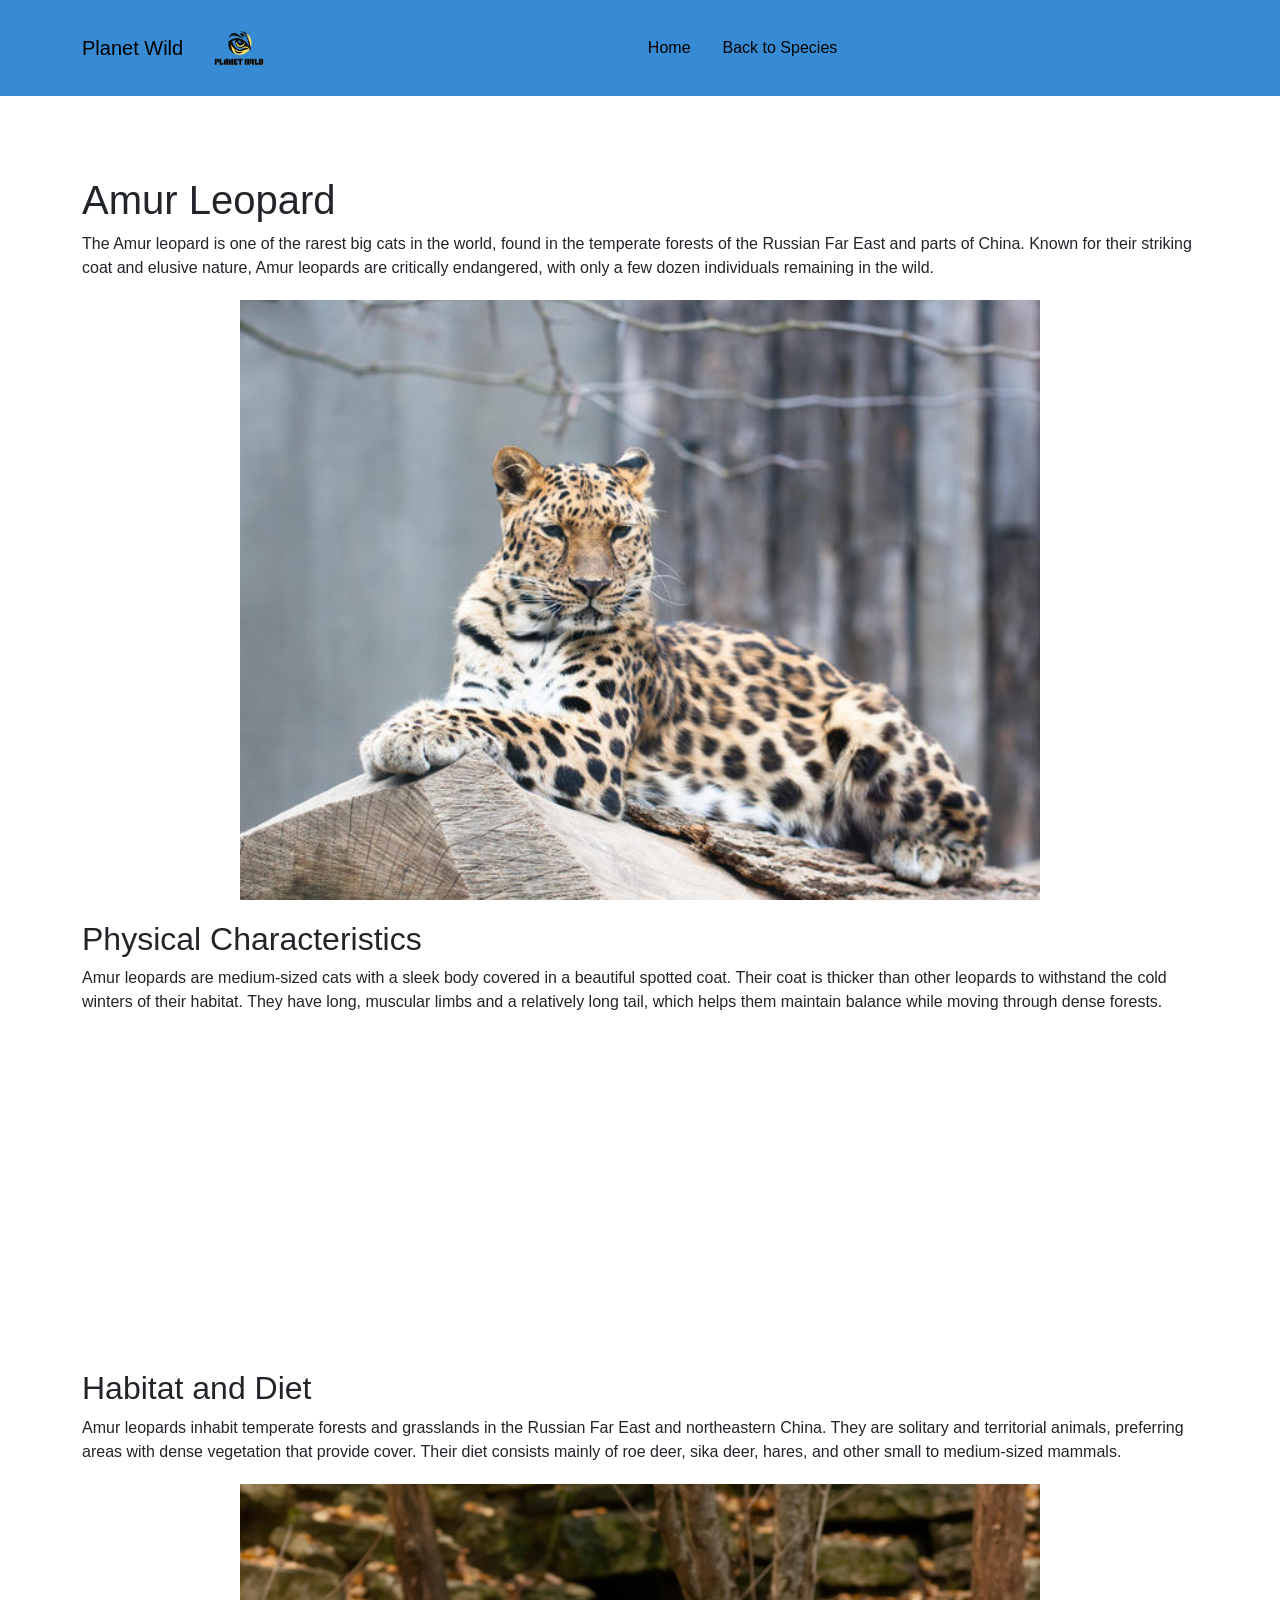
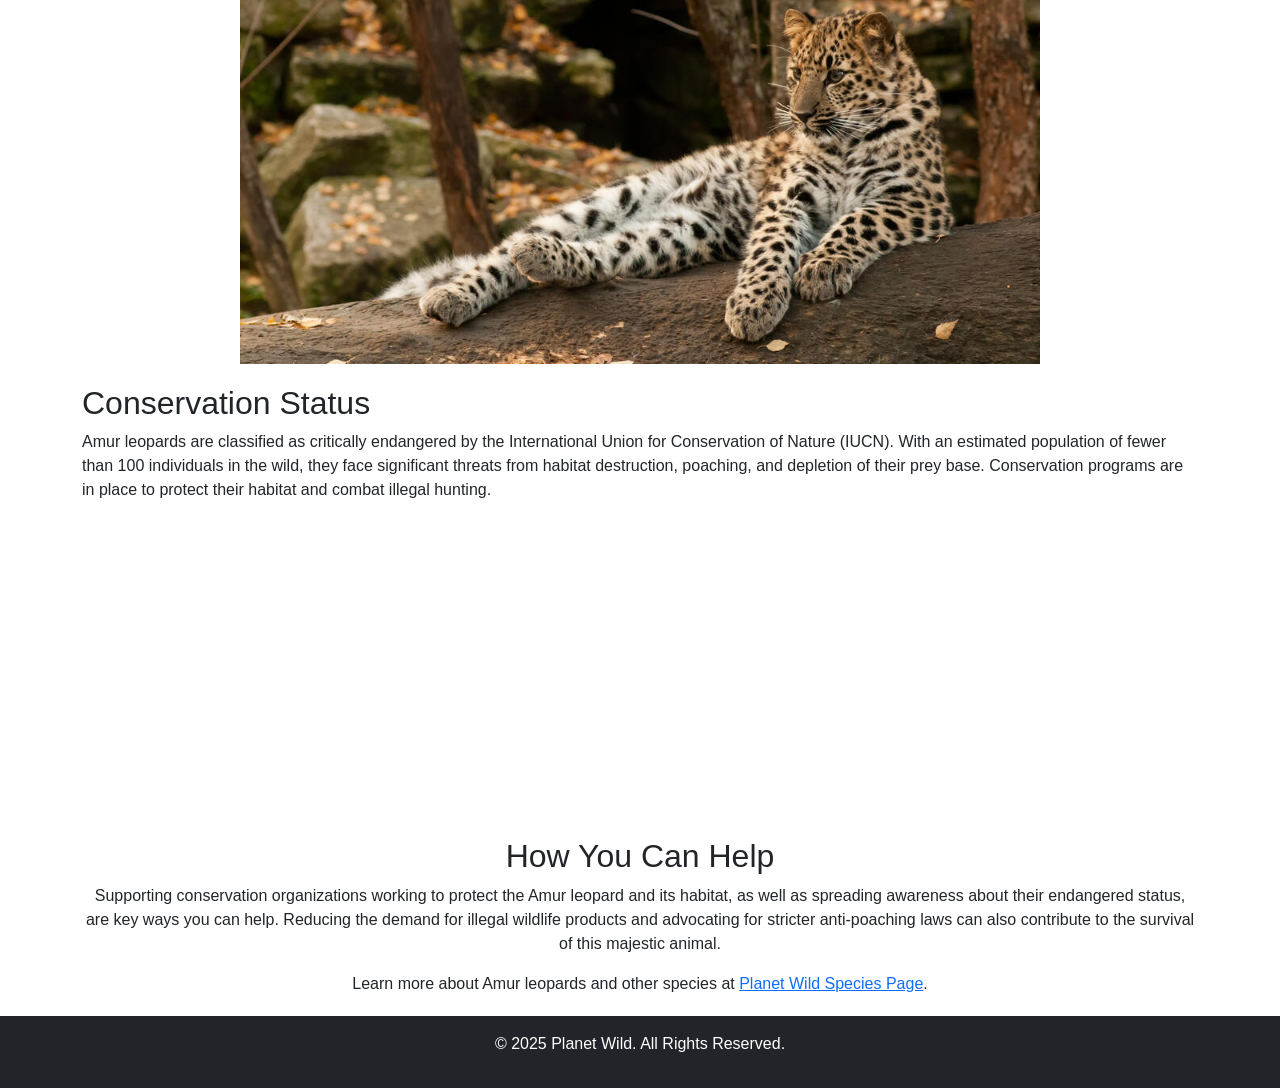
<file: Assignment 2(1) IMD318/amur leopard.html>
<html lang="en">
<head>
    <meta charset="UTF-8">
    <meta name="viewport" content="width=device-width, initial-scale=1.0">
    <title>Amur Leopard - Planet Wild</title>
    <link href="https://cdn.jsdelivr.net/npm/bootstrap@5.3.0-alpha1/dist/css/bootstrap.min.css" rel="stylesheet">
    <style>
        body {
            font-family: 'Roboto', sans-serif;
            margin: 0; /* Remove any default margin */
        }

        nav {
            margin-bottom: 20px;
        }

        /* Set navbar to be sticky at the top with yellow background */
        header nav {
            background-color: rgb(55, 139, 212) !important; /* Change the background to yellow */
            position: fixed;  /* Fix navbar at the top */
            top: 0;  /* Top of the page */
            left: 0;
            width: 100%;  /* Ensure it spans the entire width */
            z-index: 1000;  /* Ensure navbar is on top of other content */
        }

        /* Style the navbar links */
        .navbar-brand, .nav-link {
            color: black !important;  /* Ensure the text is visible */
        }

        /* Change text color on hover */
        .navbar-dark .navbar-nav .nav-link:hover {
            color: orange !important;  /* Change text color on hover */
        }

        /* Adjust logo size */
        .navbar img {
            height: 60px;  /* Adjust height of the logo */
        }

        /* Adjust content's margin to prevent hiding under navbar */
        main {
            margin-top: 80px; /* Add space to prevent content from being hidden */
        }

        /* Style for images and videos */
        .media-container {
            text-align: center;
            margin: 20px 0;
        }

        .media-container img, .media-container video {
            width: 80%; /* Ensure images/videos fit within the container */
            max-width: 800px;
            height: auto;
        }
    </style>
</head>
<body>

    <header>
        <nav class="navbar navbar-expand-lg navbar-dark">
            <div class="container d-flex justify-content-center w-100">
                <a class="navbar-brand" href="index.html">Planet Wild</a>
                <img src="PLANET_WILD_2-removebg-preview.png" alt="Planet Wild Logo" class="me-2" style="height: 80px;">
                <div class="d-flex justify-content-center w-100">
                    <a class="nav-link text-white mx-3" href="index.html">Home</a>
                    <a class="nav-link text-white mx-3" href="index.html#species">Back to Species</a>
                </div>
            </div>
        </nav>
    </header>

    <main class="container">
        <h1>Amur Leopard</h1>
        <p>The Amur leopard is one of the rarest big cats in the world, found in the temperate forests of the Russian Far East and parts of China. Known for their striking coat and elusive nature, Amur leopards are critically endangered, with only a few dozen individuals remaining in the wild.</p>

        <div class="media-container">
            <!-- Image of Amur Leopard -->
            <img src="amur leopard.jpg" alt="Amur Leopard in the Wild">
        </div>

        <h2>Physical Characteristics</h2>
        <p>Amur leopards are medium-sized cats with a sleek body covered in a beautiful spotted coat. Their coat is thicker than other leopards to withstand the cold winters of their habitat. They have long, muscular limbs and a relatively long tail, which helps them maintain balance while moving through dense forests.</p>

        <div class="media-container">
            <!-- Video on Amur Leopard physical characteristics -->
	<div style="text-align: center;">
		<iframe width="560" height="315" src="https://www.youtube.com/embed/9mz-CrMhvg8?si=h9qRDuTQHMr3cORl" title="YouTube video player" frameborder="0" allow="accelerometer; autoplay; clipboard-write; encrypted-media; gyroscope; picture-in-picture; web-share" referrerpolicy="strict-origin-when-cross-origin" allowfullscreen></iframe>
	</div>
        </div>

        <h2>Habitat and Diet</h2>
        <p>Amur leopards inhabit temperate forests and grasslands in the Russian Far East and northeastern China. They are solitary and territorial animals, preferring areas with dense vegetation that provide cover. Their diet consists mainly of roe deer, sika deer, hares, and other small to medium-sized mammals.</p>

        <div class="media-container">
            <!-- Image of Amur Leopard in its Habitat -->
            <img src="habitat_amurleopard.jpg" alt="Amur Leopard in Forest Habitat">
        </div>

        <h2>Conservation Status</h2>
        <p>Amur leopards are classified as critically endangered by the International Union for Conservation of Nature (IUCN). With an estimated population of fewer than 100 individuals in the wild, they face significant threats from habitat destruction, poaching, and depletion of their prey base. Conservation programs are in place to protect their habitat and combat illegal hunting.</p>

        <div class="media-container">
            <!-- Video about Amur Leopard conservation efforts -->
	<div style="text-align: center;">
		<iframe width="560" height="315" src="https://www.youtube.com/embed/7k6LFzTSpwY?si=Kqx3TOfE-ynexF4v" title="YouTube video player" frameborder="0" allow="accelerometer; autoplay; clipboard-write; encrypted-media; gyroscope; picture-in-picture; web-share" referrerpolicy="strict-origin-when-cross-origin" allowfullscreen></iframe>
	<div style="text-align: center;">
        </div>

        <h2>How You Can Help</h2>
        <p>Supporting conservation organizations working to protect the Amur leopard and its habitat, as well as spreading awareness about their endangered status, are key ways you can help. Reducing the demand for illegal wildlife products and advocating for stricter anti-poaching laws can also contribute to the survival of this majestic animal.</p>

        <p>Learn more about Amur leopards and other species at <a href="index.html#species">Planet Wild Species Page</a>.</p>
    </main>

    <footer class="bg-dark text-white text-center py-3">
        <p>&copy; 2025 Planet Wild. All Rights Reserved.</p>
    </footer>

    <script src="https://cdn.jsdelivr.net/npm/bootstrap@5.3.0-alpha1/dist/js/bootstrap.bundle.min.js"></script>
</body>
</html>
</file>
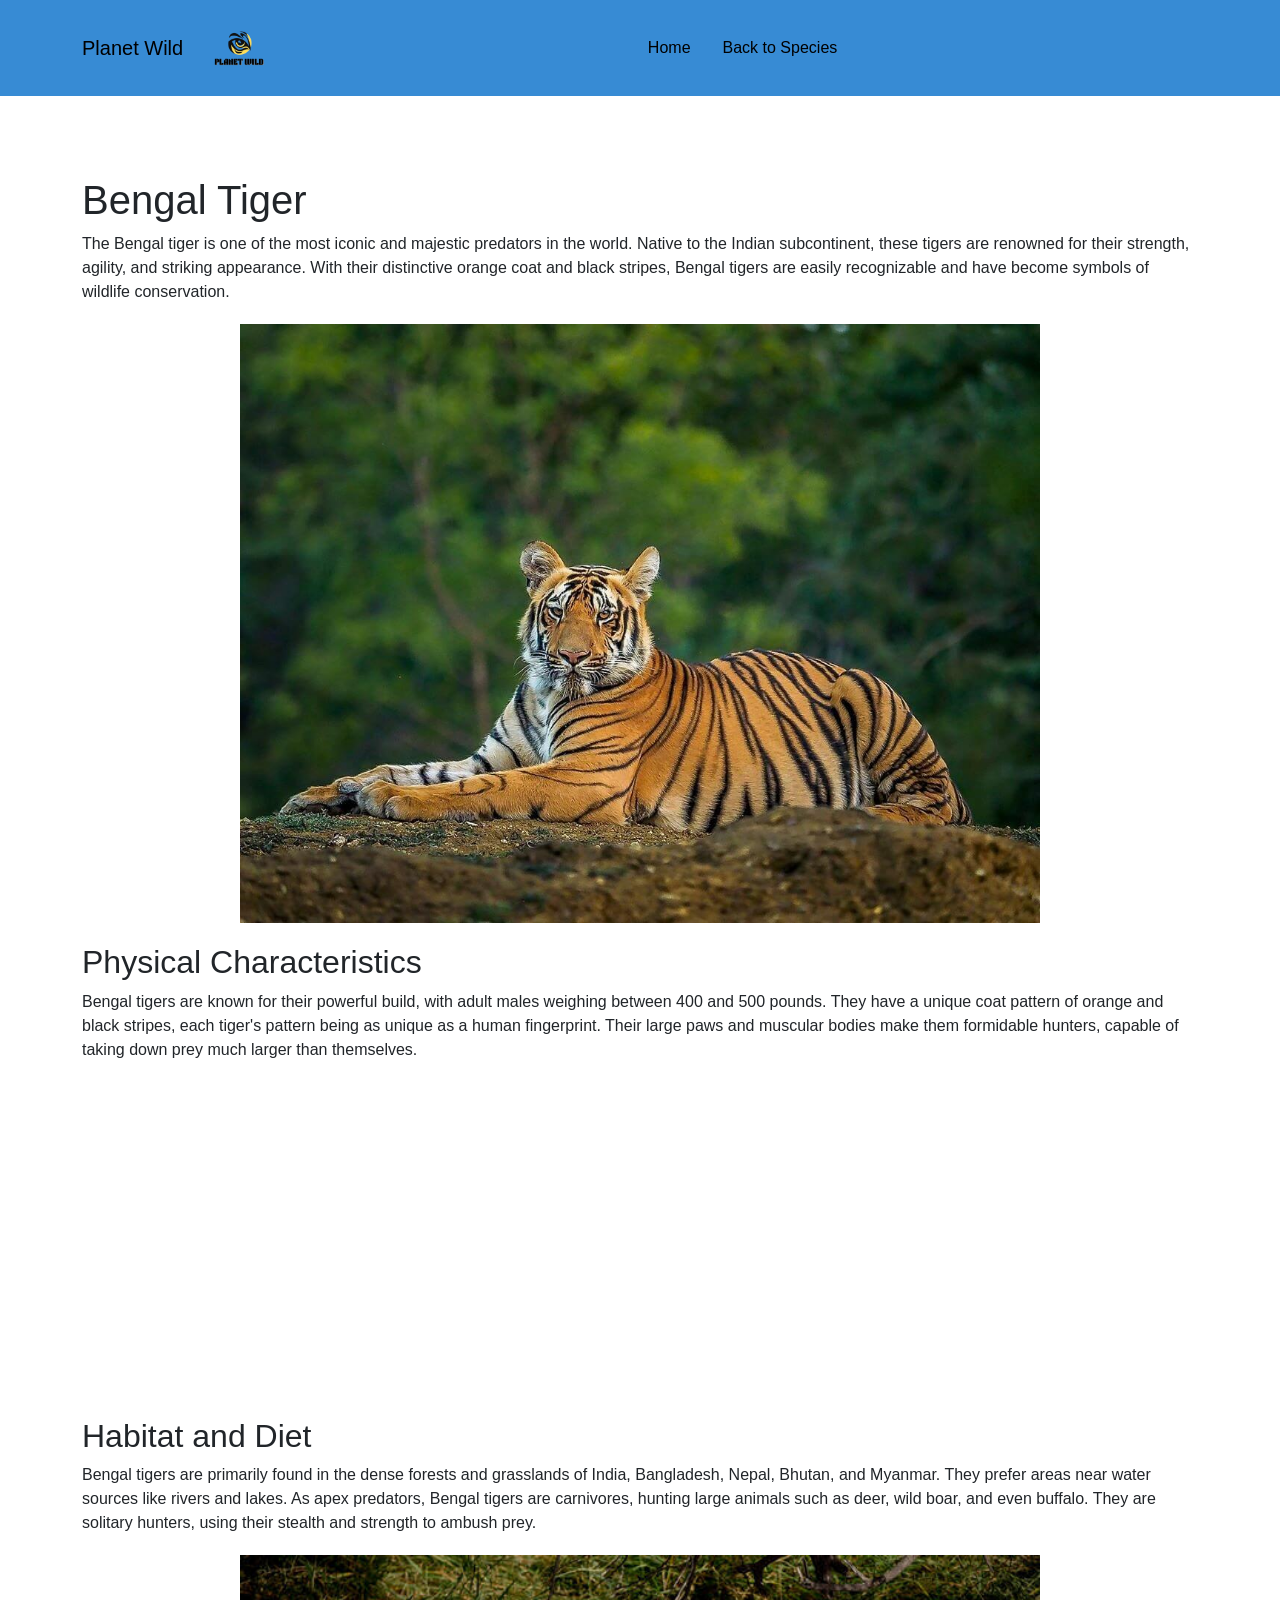
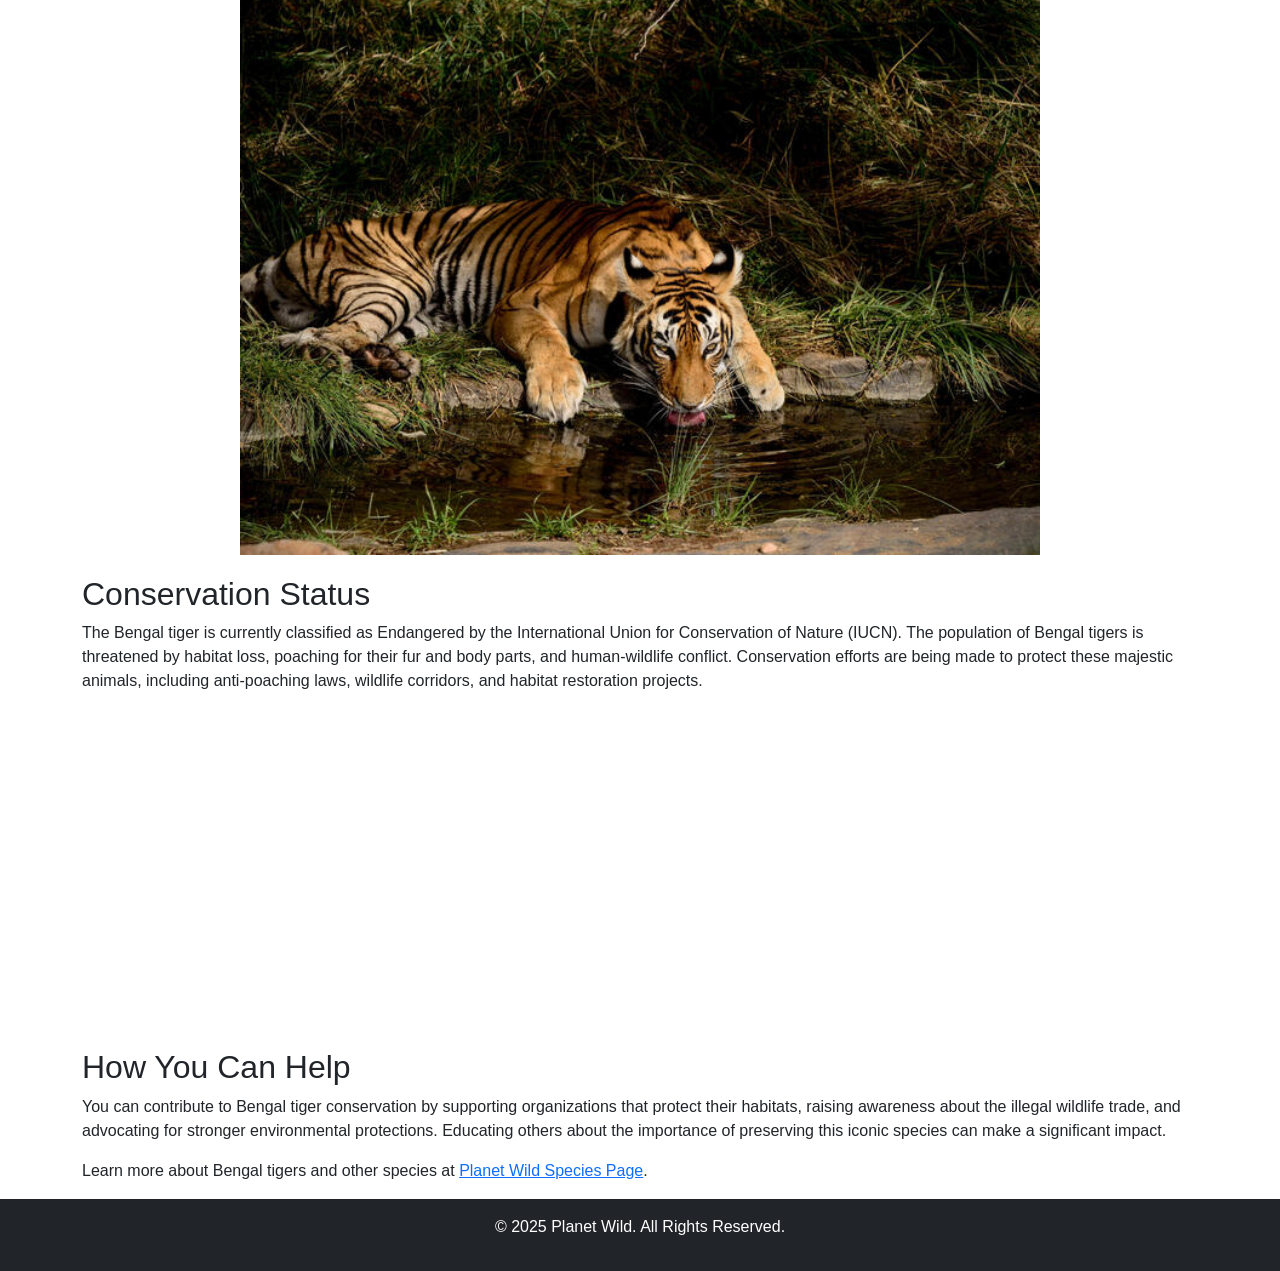
<file: Assignment 2(1) IMD318/bengal.html>
<html lang="en">
<head>
    <meta charset="UTF-8">
    <meta name="viewport" content="width=device-width, initial-scale=1.0">
    <title>Bengal Tiger - Planet Wild</title>
    <link href="https://cdn.jsdelivr.net/npm/bootstrap@5.3.0-alpha1/dist/css/bootstrap.min.css" rel="stylesheet">
    <style>
        body {
            font-family: 'Roboto', sans-serif;
            margin: 0; /* Remove any default margin */
        }

        nav {
            margin-bottom: 20px;
        }

        /* Set navbar to be sticky at the top with yellow background */
        header nav {
            background-color:  rgb(55, 139, 212) !important; /* Change the background to yellow */
            position: fixed;  /* Fix navbar at the top */
            top: 0;  /* Top of the page */
            left: 0;
            width: 100%;  /* Ensure it spans the entire width */
            z-index: 1000;  /* Ensure navbar is on top of other content */
        }

        /* Style the navbar links */
        .navbar-brand, .nav-link {
            color: black !important;  /* Ensure the text is visible */
        }

        /* Change text color on hover */
        .navbar-dark .navbar-nav .nav-link:hover {
            color: orange !important;  /* Change text color on hover */
        }

        /* Adjust logo size */
        .navbar img {
            height: 60px;  /* Adjust height of the logo */
        }

        /* Adjust content's margin to prevent hiding under navbar */
        main {
            margin-top: 80px; /* Add space to prevent content from being hidden */
        }

        /* Style for images and videos */
        .media-container {
            text-align: center;
            margin: 20px 0;
        }

        .media-container img, .media-container video {
            width: 80%; /* Ensure images/videos fit within the container */
            max-width: 800px;
            height: auto;
        }
    </style>
</head>
<body>

    <header>
        <nav class="navbar navbar-expand-lg navbar-dark">
            <div class="container d-flex justify-content-center w-100">
                <a class="navbar-brand" href="index.html">Planet Wild</a>
                <img src="PLANET_WILD_2-removebg-preview.png" alt="Planet Wild Logo" class="me-2" style="height: 80px;">
                <div class="d-flex justify-content-center w-100">
                    <a class="nav-link text-white mx-3" href="index.html">Home</a>
                    <a class="nav-link text-white mx-3" href="index.html#species">Back to Species</a>
                </div>
            </div>
        </nav>
    </header>

    <main class="container">
        <h1>Bengal Tiger</h1>
        <p>The Bengal tiger is one of the most iconic and majestic predators in the world. Native to the Indian subcontinent, these tigers are renowned for their strength, agility, and striking appearance. With their distinctive orange coat and black stripes, Bengal tigers are easily recognizable and have become symbols of wildlife conservation.</p>

        <div class="media-container">
            <!-- Image of Bengal Tiger -->
            <img src="bengal tiger.jpg" alt="Bengal Tiger in the Wild">
        </div>

        <h2>Physical Characteristics</h2>
        <p>Bengal tigers are known for their powerful build, with adult males weighing between 400 and 500 pounds. They have a unique coat pattern of orange and black stripes, each tiger's pattern being as unique as a human fingerprint. Their large paws and muscular bodies make them formidable hunters, capable of taking down prey much larger than themselves.</p>

        <div class="media-container">
            <!-- Video on Bengal Tiger physical characteristics -->
	<div style="text-align: center;">
		<iframe width="560" height="315" src="https://www.youtube.com/embed/r4U7ZsUaVLA?si=6x3cKHDea9dOFUXn" title="YouTube video player" frameborder="0" allow="accelerometer; autoplay; clipboard-write; encrypted-media; gyroscope; picture-in-picture; web-share" referrerpolicy="strict-origin-when-cross-origin" allowfullscreen></iframe>
	</div>
        </div>

        <h2>Habitat and Diet</h2>
        <p>Bengal tigers are primarily found in the dense forests and grasslands of India, Bangladesh, Nepal, Bhutan, and Myanmar. They prefer areas near water sources like rivers and lakes. As apex predators, Bengal tigers are carnivores, hunting large animals such as deer, wild boar, and even buffalo. They are solitary hunters, using their stealth and strength to ambush prey.</p>

        <div class="media-container">
            <!-- Image of Bengal Tiger in its Habitat -->
            <img src="tiger_habitat.jpg" alt="Bengal Tiger in its natural habitat">
        </div>

        <h2>Conservation Status</h2>
        <p>The Bengal tiger is currently classified as Endangered by the International Union for Conservation of Nature (IUCN). The population of Bengal tigers is threatened by habitat loss, poaching for their fur and body parts, and human-wildlife conflict. Conservation efforts are being made to protect these majestic animals, including anti-poaching laws, wildlife corridors, and habitat restoration projects.</p>

        <div class="media-container">
            <!-- Video about Bengal Tiger conservation efforts -->
	<div style="text-align: center;">
		<iframe width="560" height="315" src="https://www.youtube.com/embed/FoX3b61VUJQ?si=Ob-Ys1RQvA03921k" title="YouTube video player" frameborder="0" allow="accelerometer; autoplay; clipboard-write; encrypted-media; gyroscope; picture-in-picture; web-share" referrerpolicy="strict-origin-when-cross-origin" allowfullscreen></iframe>
	</div>
        </div>

        <h2>How You Can Help</h2>
        <p>You can contribute to Bengal tiger conservation by supporting organizations that protect their habitats, raising awareness about the illegal wildlife trade, and advocating for stronger environmental protections. Educating others about the importance of preserving this iconic species can make a significant impact.</p>

        <p>Learn more about Bengal tigers and other species at <a href="index.html#species">Planet Wild Species Page</a>.</p>
    </main>

    <footer class="bg-dark text-white text-center py-3">
        <p>&copy; 2025 Planet Wild. All Rights Reserved.</p>
    </footer>

    <script src="https://cdn.jsdelivr.net/npm/bootstrap@5.3.0-alpha1/dist/js/bootstrap.bundle.min.js"></script>
</body>
</html>
</file>
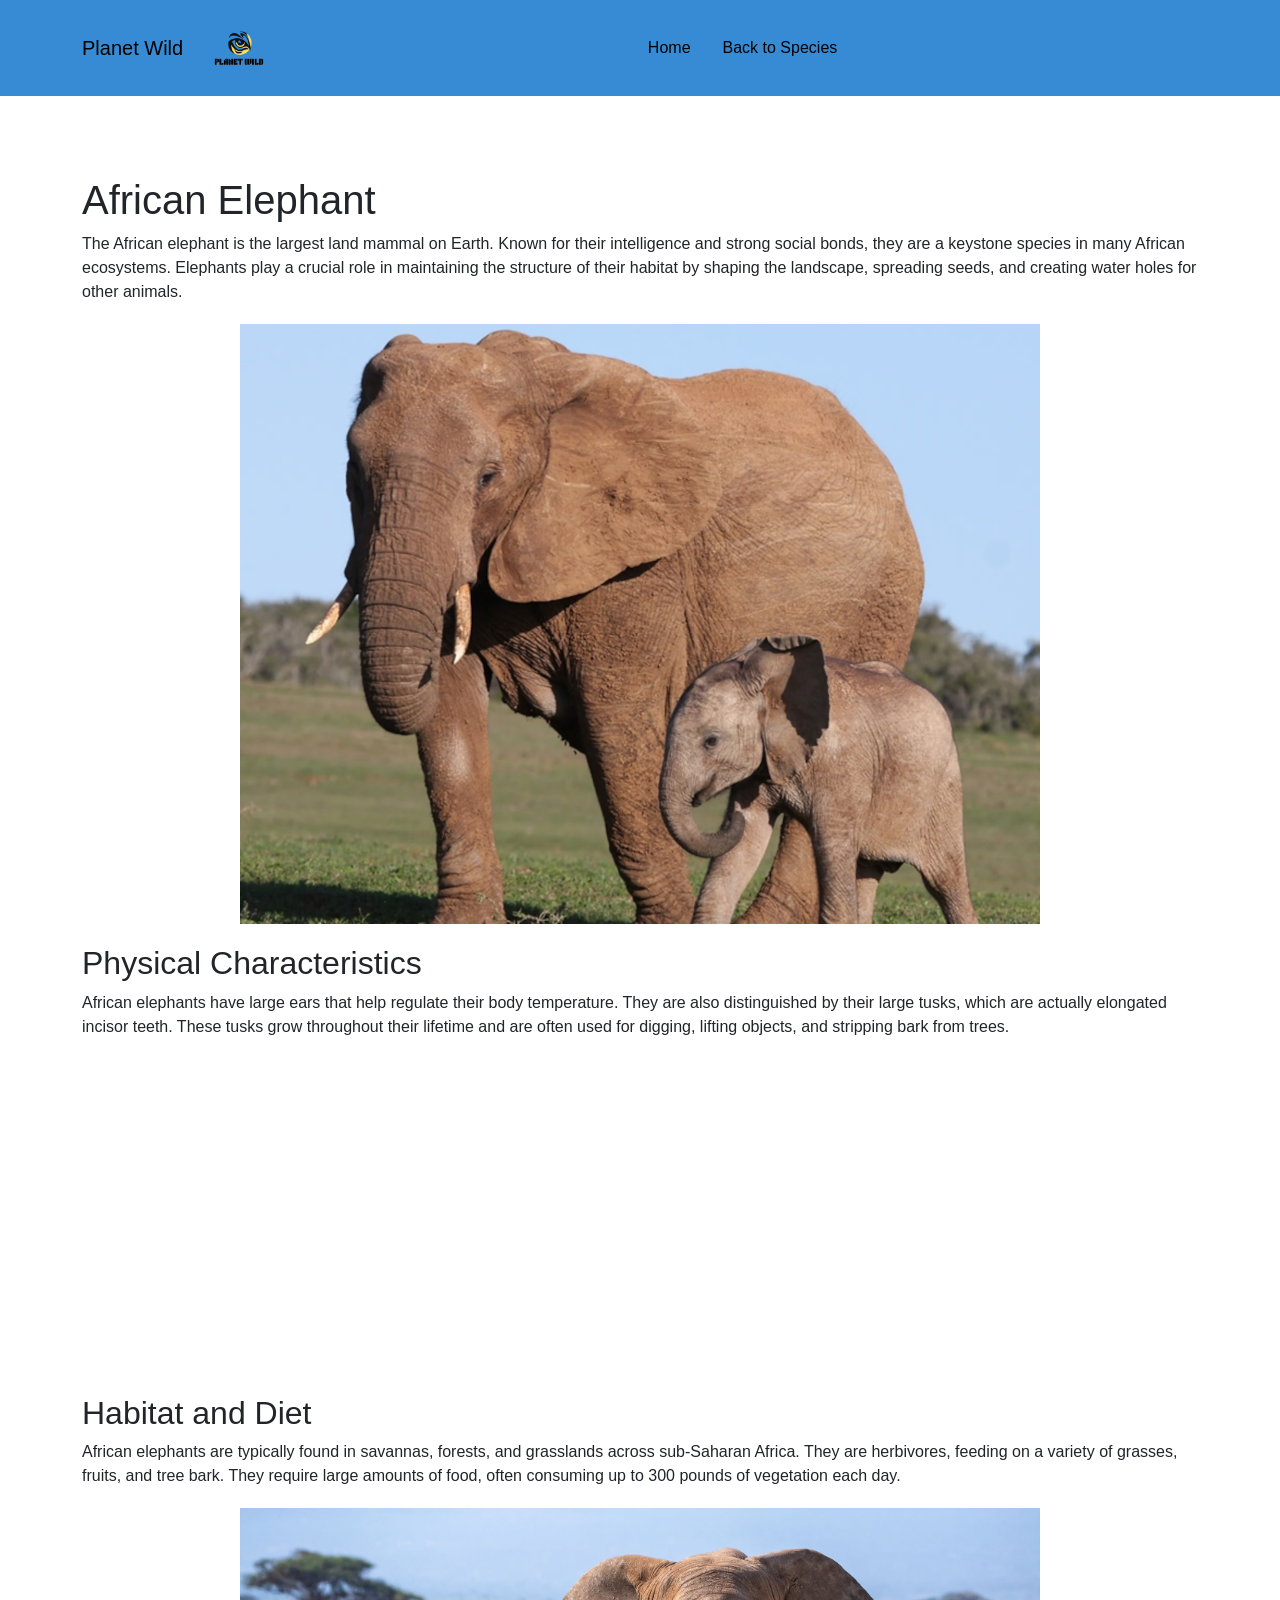
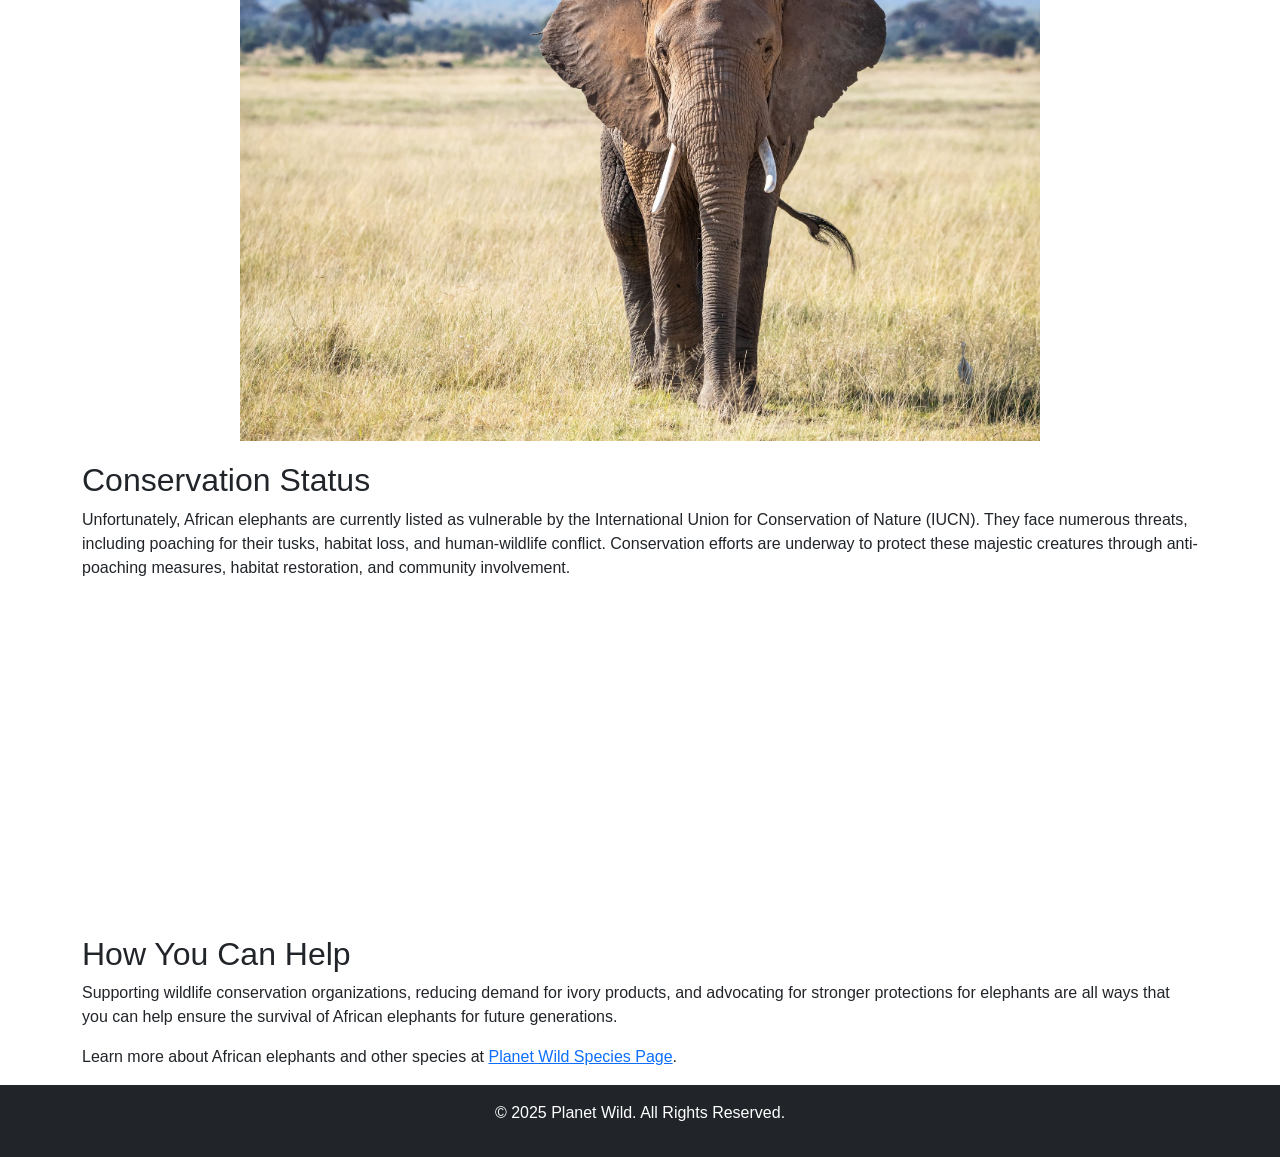
<file: Assignment 2(1) IMD318/elephant.html>
<html lang="en">
<head>
    <meta charset="UTF-8">
    <meta name="viewport" content="width=device-width, initial-scale=1.0">
    <title>African Elephant - Planet Wild</title>
    <link href="https://cdn.jsdelivr.net/npm/bootstrap@5.3.0-alpha1/dist/css/bootstrap.min.css" rel="stylesheet">
    <style>
        body {
            font-family: 'Roboto', sans-serif;
            margin: 0; /* Remove any default margin */
        }

        nav {
            margin-bottom: 20px;
        }

        /* Set navbar to be sticky at the top with yellow background */
        header nav {
            background-color:  rgb(55, 139, 212) !important; /* Change the background to yellow */
            position: fixed;  /* Fix navbar at the top */
            top: 0;  /* Top of the page */
            left: 0;
            width: 100%;  /* Ensure it spans the entire width */
            z-index: 1000;  /* Ensure navbar is on top of other content */
        }

        /* Style the navbar links */
        .navbar-brand, .nav-link {
            color: black !important;  /* Ensure the text is visible */
        }

        /* Change text color on hover */
        .navbar-dark .navbar-nav .nav-link:hover {
            color: orange !important;  /* Change text color on hover */
        }

        /* Adjust logo size */
        .navbar img {
            height: 60px;  /* Adjust height of the logo */
        }

        /* Adjust content's margin to prevent hiding under navbar */
        main {
            margin-top: 80px; /* Add space to prevent content from being hidden */
        }

        /* Style for images and videos */
        .media-container {
            text-align: center;
            margin: 20px 0;
        }

        .media-container img, .media-container video {
            width: 80%; /* Ensure images/videos fit within the container */
            max-width: 800px;
            height: auto;
        }
    </style>
</head>
<body>

    <header>
        <nav class="navbar navbar-expand-lg navbar-dark">
            <div class="container d-flex justify-content-center w-100">
                <a class="navbar-brand" href="index.html">Planet Wild</a>
                <img src="PLANET_WILD_2-removebg-preview.png" alt="Planet Wild Logo" class="me-2" style="height: 80px;">
                <div class="d-flex justify-content-center w-100">
                    <a class="nav-link text-white mx-3" href="index.html">Home</a>
                    <a class="nav-link text-white mx-3" href="index.html#species">Back to Species</a>
                </div>
            </div>
        </nav>
    </header>

    <main class="container">
        <h1>African Elephant</h1>
        <p>The African elephant is the largest land mammal on Earth. Known for their intelligence and strong social bonds, they are a keystone species in many African ecosystems. Elephants play a crucial role in maintaining the structure of their habitat by shaping the landscape, spreading seeds, and creating water holes for other animals.</p>

        <div class="media-container">
            <!-- Image of African Elephant -->
            <img src="elephant.avif" alt="African Elephant in the Wild">
        </div>

        <h2>Physical Characteristics</h2>
        <p>African elephants have large ears that help regulate their body temperature. They are also distinguished by their large tusks, which are actually elongated incisor teeth. These tusks grow throughout their lifetime and are often used for digging, lifting objects, and stripping bark from trees.</p>

        <div class="media-container">
            <!-- Video on Elephant physical characteristics -->
	<div style="text-align: center;">
		<iframe width="560" height="315" src="https://www.youtube.com/embed/XXehIYPXTjs?si=q7uUcKbLn5tMuiUB" title="YouTube video player" frameborder="0" allow="accelerometer; autoplay; clipboard-write; encrypted-media; gyroscope; picture-in-picture; web-share" referrerpolicy="strict-origin-when-cross-origin" allowfullscreen></iframe>
	</div>
        </div>

        <h2>Habitat and Diet</h2>
        <p>African elephants are typically found in savannas, forests, and grasslands across sub-Saharan Africa. They are herbivores, feeding on a variety of grasses, fruits, and tree bark. They require large amounts of food, often consuming up to 300 pounds of vegetation each day.</p>

        <div class="media-container">
            <!-- Image of African Elephants in their Habitat -->
            <img src="elephant_in_savanna.jpg" alt="African Elephants in the Savanna">
        </div>

        <h2>Conservation Status</h2>
        <p>Unfortunately, African elephants are currently listed as vulnerable by the International Union for Conservation of Nature (IUCN). They face numerous threats, including poaching for their tusks, habitat loss, and human-wildlife conflict. Conservation efforts are underway to protect these majestic creatures through anti-poaching measures, habitat restoration, and community involvement.</p>

        <div class="media-container">
            <!-- Video about elephant conservation efforts -->
	<div style="text-align: center;">
            <iframe width="560" height="315" src="https://www.youtube.com/embed/Fk3VdpuFx0Q?si=bRPlQux6NCFqBH4O" title="YouTube video player" frameborder="0" allow="accelerometer; autoplay; clipboard-write; encrypted-media; gyroscope; picture-in-picture; web-share" referrerpolicy="strict-origin-when-cross-origin" allowfullscreen></iframe>
        </div>
        </div>

        <h2>How You Can Help</h2>
        <p>Supporting wildlife conservation organizations, reducing demand for ivory products, and advocating for stronger protections for elephants are all ways that you can help ensure the survival of African elephants for future generations.</p>

        <p>Learn more about African elephants and other species at <a href="index.html#species">Planet Wild Species Page</a>.</p>
    </main>

    <footer class="bg-dark text-white text-center py-3">
        <p>&copy; 2025 Planet Wild. All Rights Reserved.</p>
    </footer>

    <script src="https://cdn.jsdelivr.net/npm/bootstrap@5.3.0-alpha1/dist/js/bootstrap.bundle.min.js"></script>
</body>
</html>
</file>
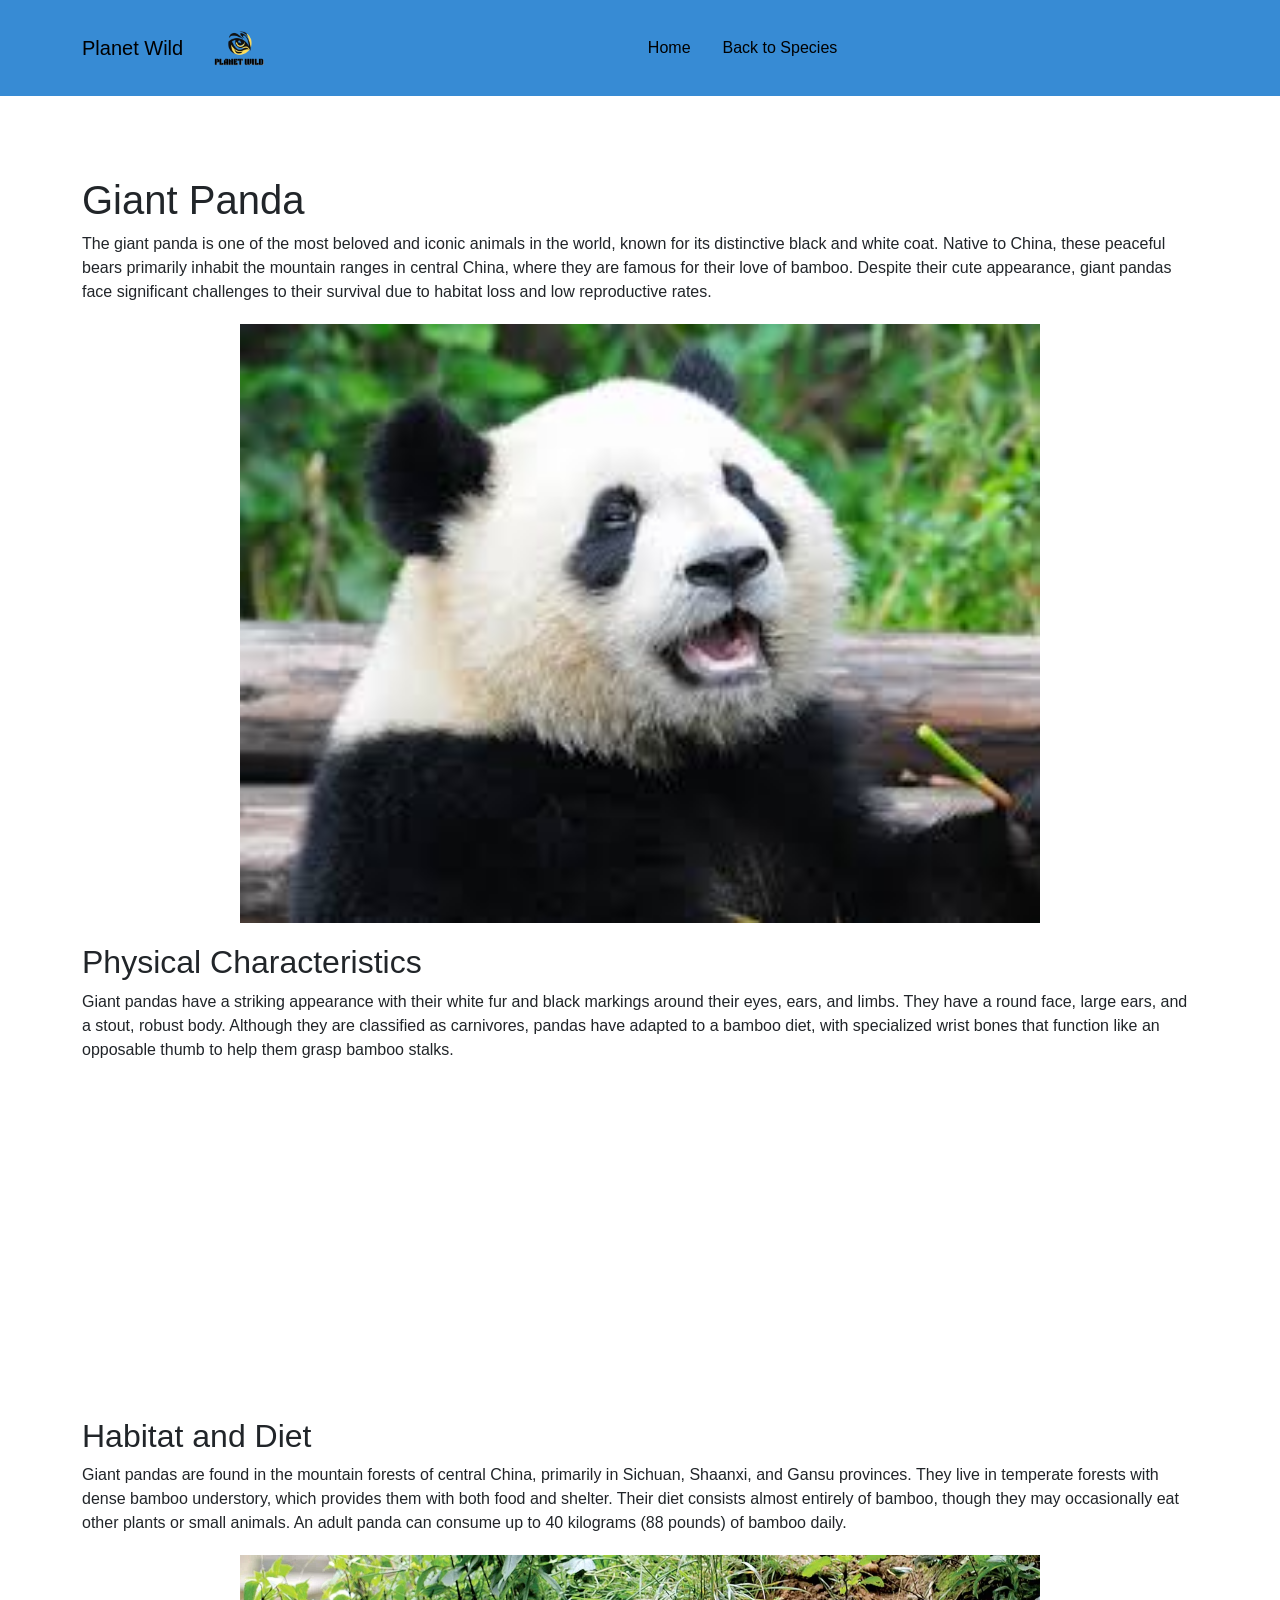
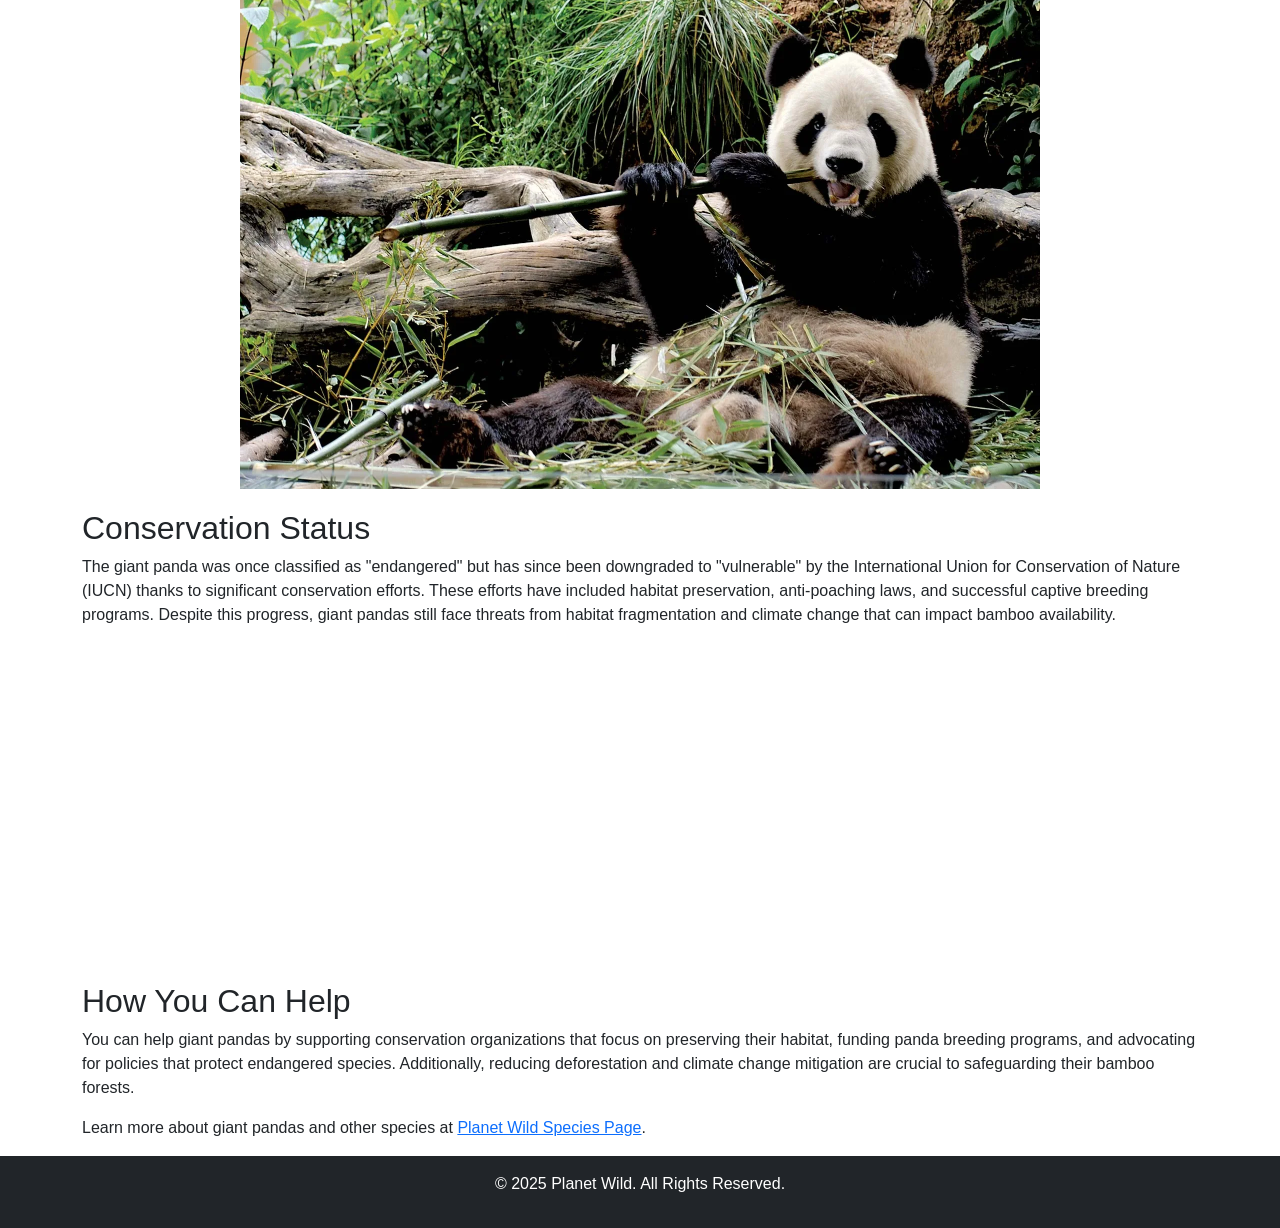
<file: Assignment 2(1) IMD318/giant panda.html>
<html lang="en">
<head>
    <meta charset="UTF-8">
    <meta name="viewport" content="width=device-width, initial-scale=1.0">
    <title>Giant Panda - Planet Wild</title>
    <link href="https://cdn.jsdelivr.net/npm/bootstrap@5.3.0-alpha1/dist/css/bootstrap.min.css" rel="stylesheet">
    <style>
        body {
            font-family: 'Roboto', sans-serif;
            margin: 0; /* Remove any default margin */
        }

        nav {
            margin-bottom: 20px;
        }

        /* Set navbar to be sticky at the top with yellow background */
        header nav {
            background-color: rgb(55, 139, 212) !important; /* Change the background to yellow */
            position: fixed;  /* Fix navbar at the top */
            top: 0;  /* Top of the page */
            left: 0;
            width: 100%;  /* Ensure it spans the entire width */
            z-index: 1000;  /* Ensure navbar is on top of other content */
        }

        /* Style the navbar links */
        .navbar-brand, .nav-link {
            color: black !important;  /* Ensure the text is visible */
        }

        /* Change text color on hover */
        .navbar-dark .navbar-nav .nav-link:hover {
            color: orange !important;  /* Change text color on hover */
        }

        /* Adjust logo size */
        .navbar img {
            height: 60px;  /* Adjust height of the logo */
        }

        /* Adjust content's margin to prevent hiding under navbar */
        main {
            margin-top: 80px; /* Add space to prevent content from being hidden */
        }

        /* Style for images and videos */
        .media-container {
            text-align: center;
            margin: 20px 0;
        }

        .media-container img, .media-container video {
            width: 80%; /* Ensure images/videos fit within the container */
            max-width: 800px;
            height: auto;
        }
    </style>
</head>
<body>

    <header>
        <nav class="navbar navbar-expand-lg navbar-dark">
            <div class="container d-flex justify-content-center w-100">
                <a class="navbar-brand" href="index.html">Planet Wild</a>
                <img src="PLANET_WILD_2-removebg-preview.png" alt="Planet Wild Logo" class="me-2" style="height: 80px;">
                <div class="d-flex justify-content-center w-100">
                    <a class="nav-link text-white mx-3" href="index.html">Home</a>
                    <a class="nav-link text-white mx-3" href="index.html#species">Back to Species</a>
                </div>
            </div>
        </nav>
    </header>

    <main class="container">
        <h1>Giant Panda</h1>
        <p>The giant panda is one of the most beloved and iconic animals in the world, known for its distinctive black and white coat. Native to China, these peaceful bears primarily inhabit the mountain ranges in central China, where they are famous for their love of bamboo. Despite their cute appearance, giant pandas face significant challenges to their survival due to habitat loss and low reproductive rates.</p>

        <div class="media-container">
            <!-- Image of Giant Panda -->
            <img src="giant panda.jpeg" alt="Giant Panda in the Wild">
        </div>

        <h2>Physical Characteristics</h2>
        <p>Giant pandas have a striking appearance with their white fur and black markings around their eyes, ears, and limbs. They have a round face, large ears, and a stout, robust body. Although they are classified as carnivores, pandas have adapted to a bamboo diet, with specialized wrist bones that function like an opposable thumb to help them grasp bamboo stalks.</p>

        <div class="media-container">
            <!-- Video on Giant Panda physical characteristics -->
	<div style="text-align: center;">
		<iframe width="560" height="315" src="https://www.youtube.com/embed/fy33YRfNlOE?si=hOEPdoFx7oDiNWUl" title="YouTube video player" frameborder="0" allow="accelerometer; autoplay; clipboard-write; encrypted-media; gyroscope; picture-in-picture; web-share" referrerpolicy="strict-origin-when-cross-origin" allowfullscreen></iframe>
	</div>
        </div>

        <h2>Habitat and Diet</h2>
        <p>Giant pandas are found in the mountain forests of central China, primarily in Sichuan, Shaanxi, and Gansu provinces. They live in temperate forests with dense bamboo understory, which provides them with both food and shelter. Their diet consists almost entirely of bamboo, though they may occasionally eat other plants or small animals. An adult panda can consume up to 40 kilograms (88 pounds) of bamboo daily.</p>

        <div class="media-container">
            <!-- Image of Giant Panda in its Habitat -->
            <img src="habitat_giantpanda.webp" alt="Giant Panda in Bamboo Forest">
        </div>

        <h2>Conservation Status</h2>
        <p>The giant panda was once classified as "endangered" but has since been downgraded to "vulnerable" by the International Union for Conservation of Nature (IUCN) thanks to significant conservation efforts. These efforts have included habitat preservation, anti-poaching laws, and successful captive breeding programs. Despite this progress, giant pandas still face threats from habitat fragmentation and climate change that can impact bamboo availability.</p>

        <div class="media-container">
            <!-- Video about Giant Panda conservation efforts -->
	<div style="text-align: center;">
		<iframe width="560" height="315" src="https://www.youtube.com/embed/WsxncjA_VVU?si=AGtY4vVqRSZAlNdq" title="YouTube video player" frameborder="0" allow="accelerometer; autoplay; clipboard-write; encrypted-media; gyroscope; picture-in-picture; web-share" referrerpolicy="strict-origin-when-cross-origin" allowfullscreen></iframe>
	</div>
        </div>

        <h2>How You Can Help</h2>
        <p>You can help giant pandas by supporting conservation organizations that focus on preserving their habitat, funding panda breeding programs, and advocating for policies that protect endangered species. Additionally, reducing deforestation and climate change mitigation are crucial to safeguarding their bamboo forests.</p>

        <p>Learn more about giant pandas and other species at <a href="index.html#species">Planet Wild Species Page</a>.</p>
    </main>

    <footer class="bg-dark text-white text-center py-3">
        <p>&copy; 2025 Planet Wild. All Rights Reserved.</p>
    </footer>

    <script src="https://cdn.jsdelivr.net/npm/bootstrap@5.3.0-alpha1/dist/js/bootstrap.bundle.min.js"></script>
</body>
</html>
</file>
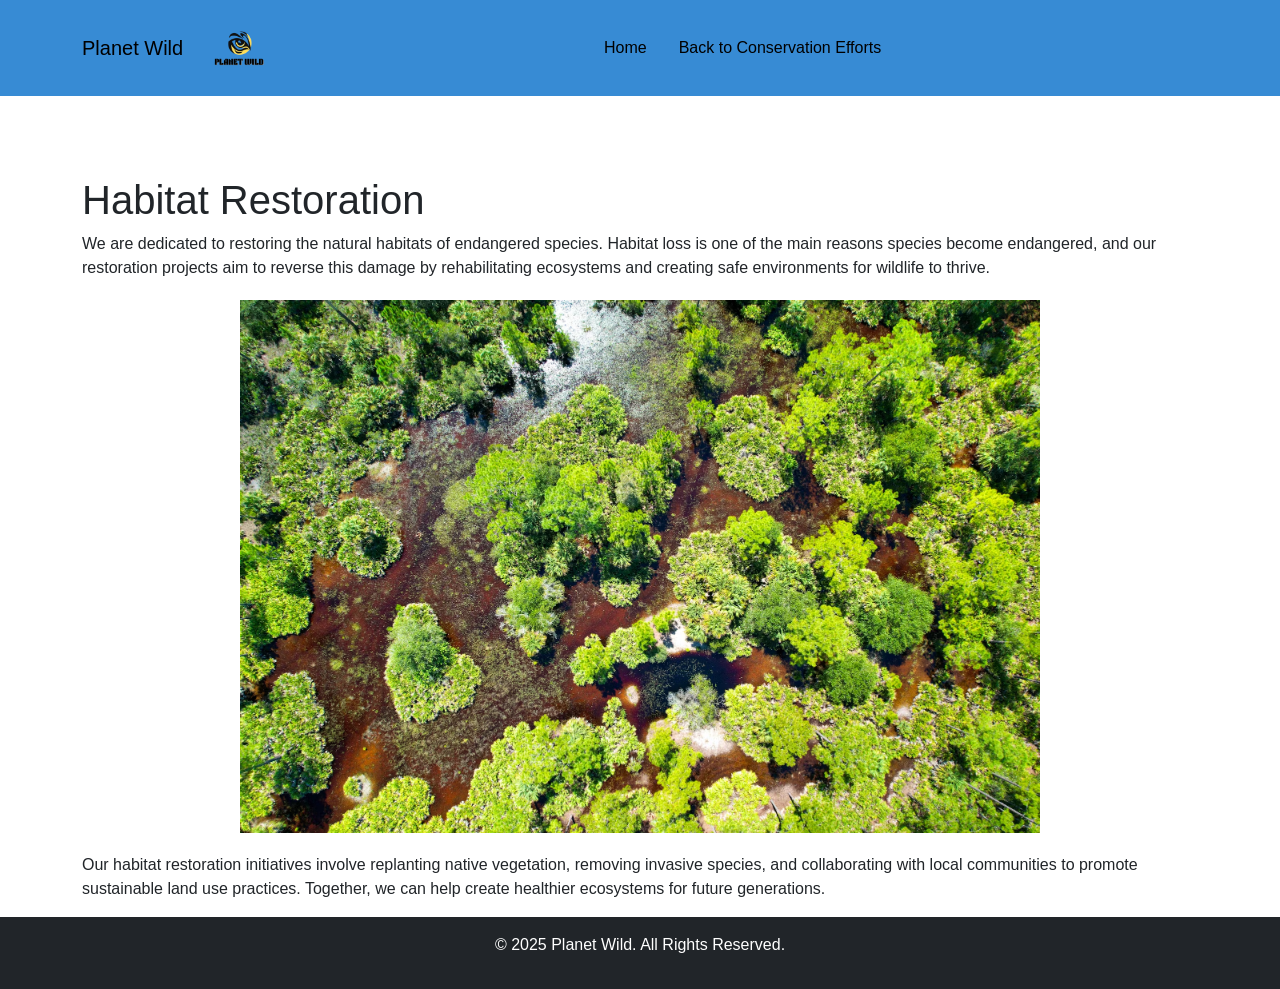
<file: Assignment 2(1) IMD318/habitat restoration.html>
<html lang="en">
<head>
    <meta charset="UTF-8">
    <meta name="viewport" content="width=device-width, initial-scale=1.0">
    <title>Habitat Restoration - Planet Wild</title>
    <link href="https://cdn.jsdelivr.net/npm/bootstrap@5.3.0-alpha1/dist/css/bootstrap.min.css" rel="stylesheet">
    <style>
        body {
            font-family: 'Roboto', sans-serif;
            margin: 0;
        }

        nav {
            margin-bottom: 20px;
        }

        header nav {
            background-color: rgb(55, 139, 212) !important;
            position: fixed;
            top: 0;
            left: 0;
            width: 100%;
            z-index: 1000;
        }

        .navbar-brand, .nav-link {
            color: black !important;
        }

        .navbar-dark .navbar-nav .nav-link:hover {
            color: orange !important;
        }

        .navbar img {
            height: 60px;
        }

        main {
            margin-top: 80px;
        }

        .media-container {
            text-align: center;
            margin: 20px 0;
        }

        .media-container img {
            width: 80%;
            max-width: 800px;
            height: auto;
            cursor: pointer;
        }
    </style>
</head>
<body>

    <header>
        <nav class="navbar navbar-expand-lg navbar-dark">
            <div class="container d-flex justify-content-center w-100">
                <a class="navbar-brand" href="index.html">Planet Wild</a>
                <img src="PLANET_WILD_2-removebg-preview.png" alt="Planet Wild Logo" class="me-2" style="height: 80px;">
                <div class="d-flex justify-content-center w-100">
                    <a class="nav-link text-white mx-3" href="index.html">Home</a>
                    <a class="nav-link text-white mx-3" href="index.html#conservation">Back to Conservation Efforts</a>
                </div>
            </div>
        </nav>
    </header>

    <main class="container">
        <h1>Habitat Restoration</h1>
        <p>We are dedicated to restoring the natural habitats of endangered species. Habitat loss is one of the main reasons species become endangered, and our restoration projects aim to reverse this damage by rehabilitating ecosystems and creating safe environments for wildlife to thrive.</p>

        <div class="media-container">
            <a href="habitat-restoration-large.jpg" target="_blank">
                <img src="habitat restoration.avif" alt="Habitat Restoration" class="img-fluid">
                
            </a>
        </div>

        <p>Our habitat restoration initiatives involve replanting native vegetation, removing invasive species, and collaborating with local communities to promote sustainable land use practices. Together, we can help create healthier ecosystems for future generations.</p>
    </main>

    <footer class="bg-dark text-white text-center py-3">
        <p>&copy; 2025 Planet Wild. All Rights Reserved.</p>
    </footer>

    <script src="https://cdn.jsdelivr.net/npm/bootstrap@5.3.0-alpha1/dist/js/bootstrap.bundle.min.js"></script>
</body>
</html>
</file>
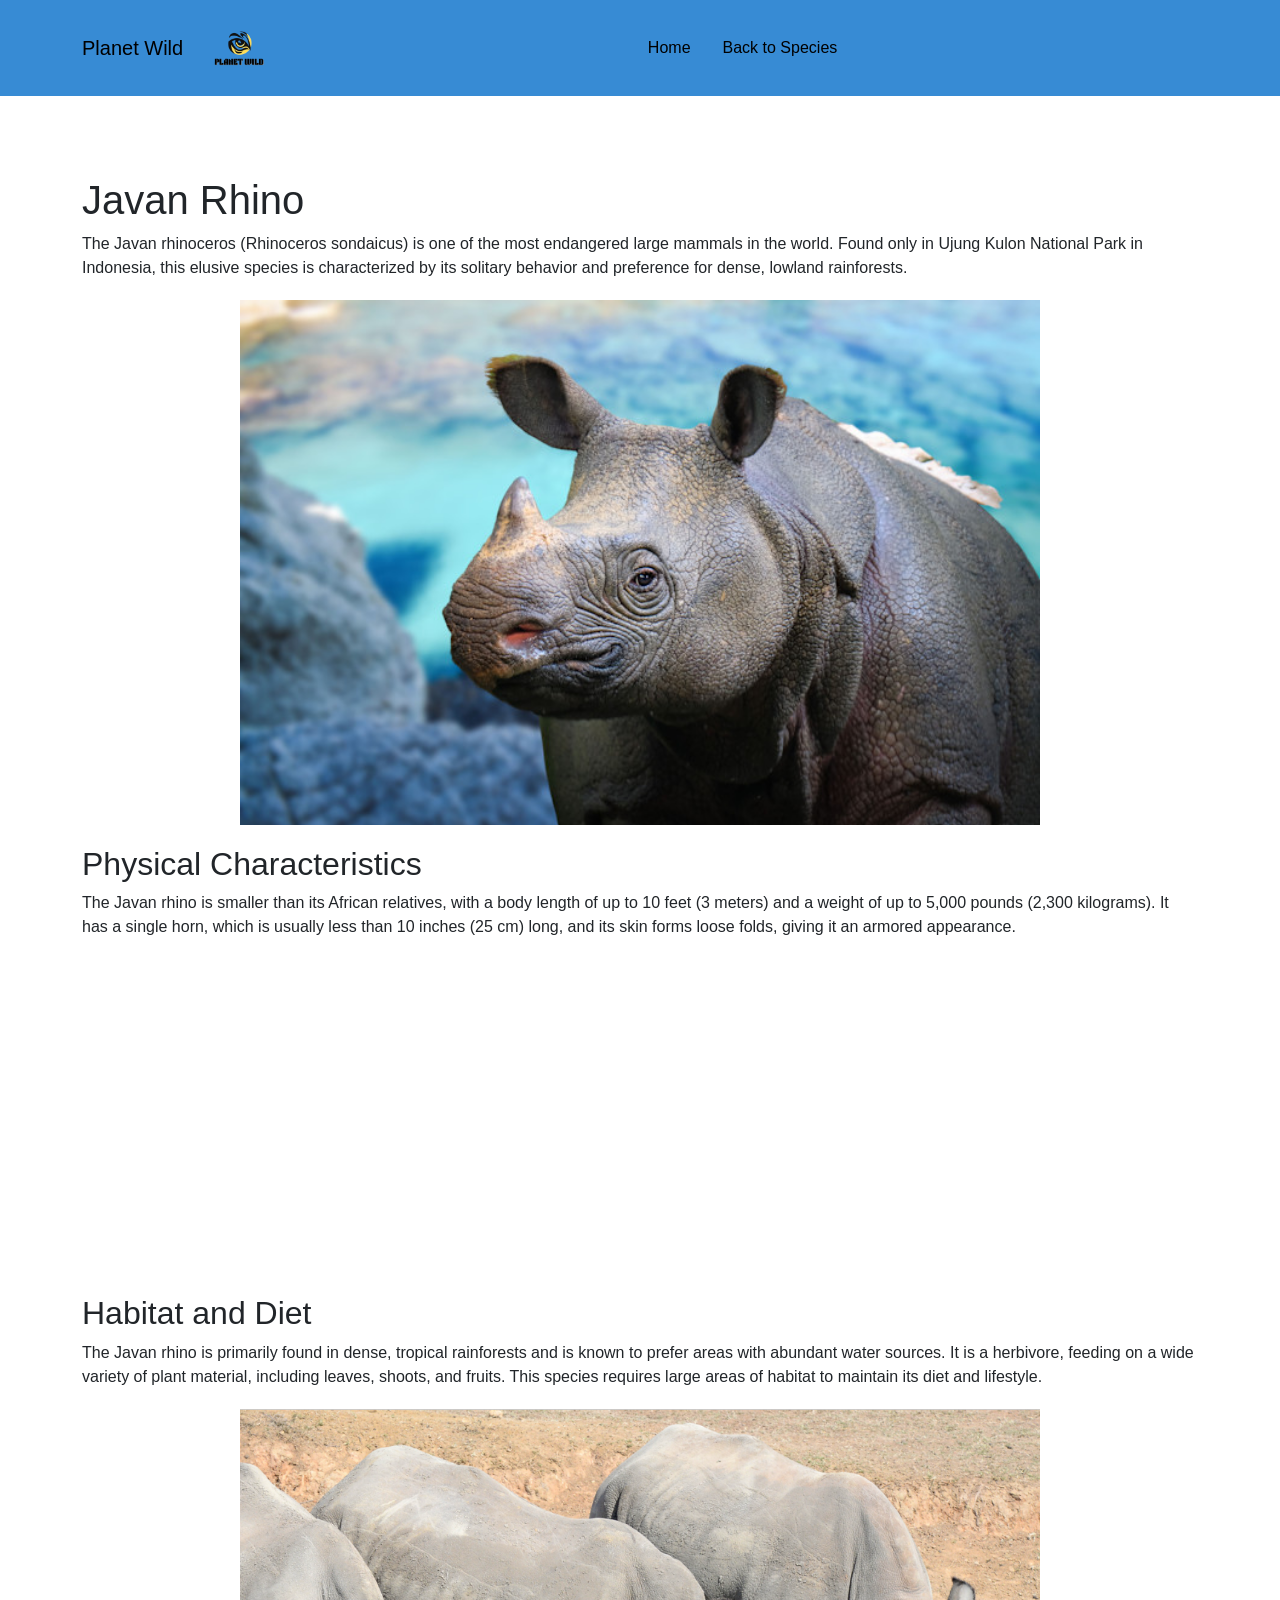
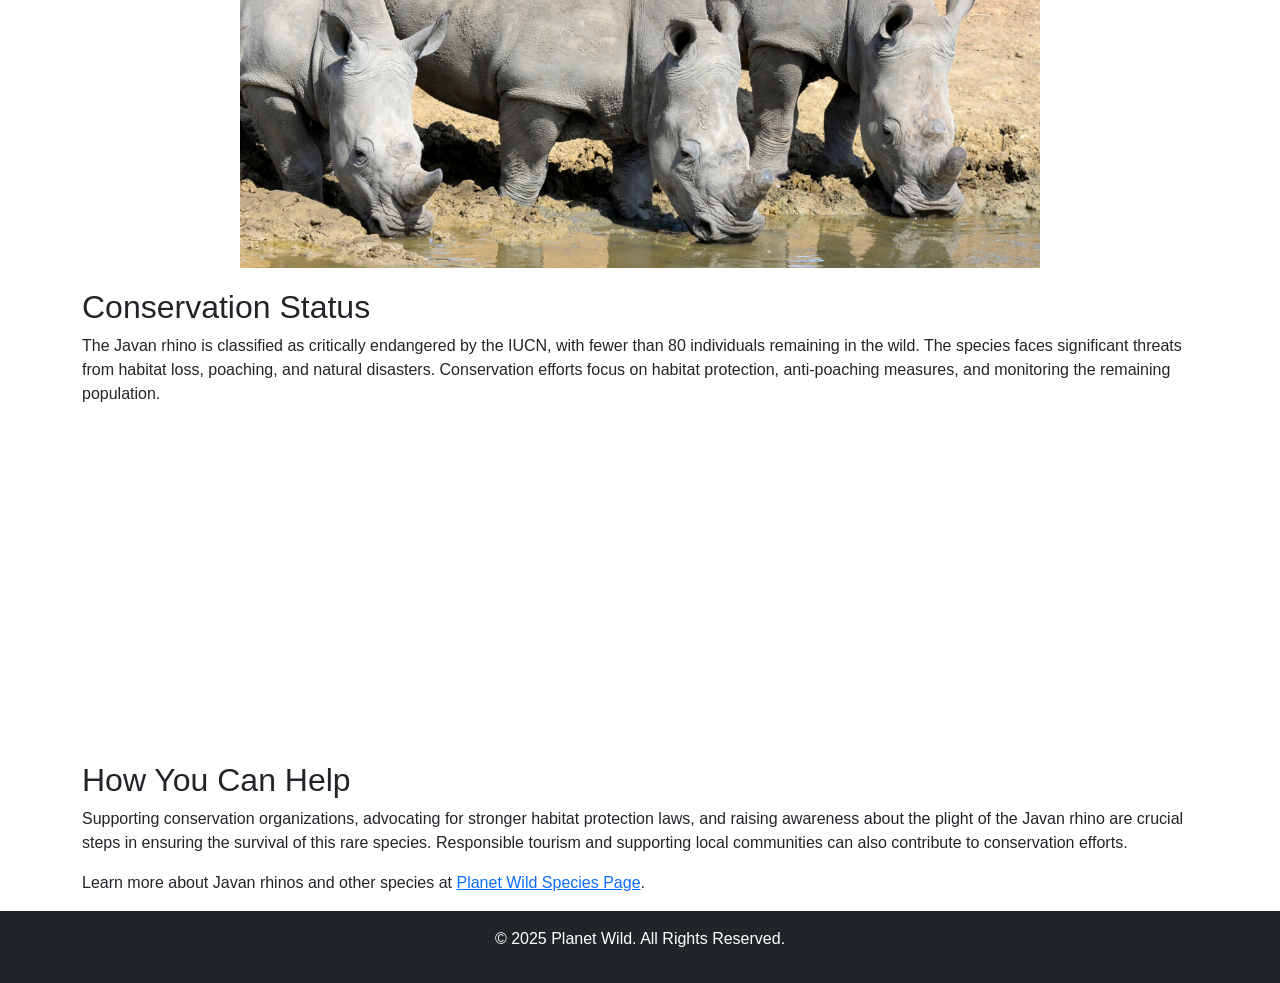
<file: Assignment 2(1) IMD318/javan rhino.html>
<html lang="en">
<head>
    <meta charset="UTF-8">
    <meta name="viewport" content="width=device-width, initial-scale=1.0">
    <title>Javan Rhino - Planet Wild</title>
    <link href="https://cdn.jsdelivr.net/npm/bootstrap@5.3.0-alpha1/dist/css/bootstrap.min.css" rel="stylesheet">
    <style>
        body {
            font-family: 'Roboto', sans-serif;
            margin: 0; /* Remove any default margin */
        }

        nav {
            margin-bottom: 20px;
        }

        /* Set navbar to be sticky at the top with yellow background */
        header nav {
            background-color: rgb(55, 139, 212) !important; /* Change the background to yellow */
            position: fixed;  /* Fix navbar at the top */
            top: 0;  /* Top of the page */
            left: 0;
            width: 100%;  /* Ensure it spans the entire width */
            z-index: 1000;  /* Ensure navbar is on top of other content */
        }

        /* Style the navbar links */
        .navbar-brand, .nav-link {
            color: black !important;  /* Ensure the text is visible */
        }

        /* Change text color on hover */
        .navbar-dark .navbar-nav .nav-link:hover {
            color: orange !important;  /* Change text color on hover */
        }

        /* Adjust logo size */
        .navbar img {
            height: 60px;  /* Adjust height of the logo */
        }

        /* Adjust content's margin to prevent hiding under navbar */
        main {
            margin-top: 80px; /* Add space to prevent content from being hidden */
        }

        /* Style for images and videos */
        .media-container {
            text-align: center;
            margin: 20px 0;
        }

        .media-container img, .media-container video {
            width: 80%; /* Ensure images/videos fit within the container */
            max-width: 800px;
            height: auto;
        }
    </style>
</head>
<body>

    <header>
        <nav class="navbar navbar-expand-lg navbar-dark">
            <div class="container d-flex justify-content-center w-100">
                <a class="navbar-brand" href="index.html">Planet Wild</a>
                <img src="PLANET_WILD_2-removebg-preview.png" alt="Planet Wild Logo" class="me-2" style="height: 80px;">
                <div class="d-flex justify-content-center w-100">
                    <a class="nav-link text-white mx-3" href="index.html">Home</a>
                    <a class="nav-link text-white mx-3" href="index.html#species">Back to Species</a>
                </div>
            </div>
        </nav>
    </header>

    <main class="container">
        <h1>Javan Rhino</h1>
        <p>The Javan rhinoceros (Rhinoceros sondaicus) is one of the most endangered large mammals in the world. Found only in Ujung Kulon National Park in Indonesia, this elusive species is characterized by its solitary behavior and preference for dense, lowland rainforests.</p>

        <div class="media-container">
            <!-- Image of Javan Rhino -->
            <img src="javan rhino.jpeg" alt="Javan Rhino in its habitat">
        </div>

        <h2>Physical Characteristics</h2>
        <p>The Javan rhino is smaller than its African relatives, with a body length of up to 10 feet (3 meters) and a weight of up to 5,000 pounds (2,300 kilograms). It has a single horn, which is usually less than 10 inches (25 cm) long, and its skin forms loose folds, giving it an armored appearance.</p>

        <div class="media-container">
            <!-- Video on Javan Rhino Physical Characteristics -->
	<div style="text-align: center;">
		<iframe width="560" height="315" src="https://www.youtube.com/embed/yKtGJmppbSU?si=A1tpWo2Cgzl1CZ5J" title="YouTube video player" frameborder="0" allow="accelerometer; autoplay; clipboard-write; encrypted-media; gyroscope; picture-in-picture; web-share" referrerpolicy="strict-origin-when-cross-origin" allowfullscreen></iframe>
	</div>
        </div>

        <h2>Habitat and Diet</h2>
        <p>The Javan rhino is primarily found in dense, tropical rainforests and is known to prefer areas with abundant water sources. It is a herbivore, feeding on a wide variety of plant material, including leaves, shoots, and fruits. This species requires large areas of habitat to maintain its diet and lifestyle.</p>

        <div class="media-container">
            <!-- Image of Javan Rhino Habitat -->
            <img src="habitat_javanrhino.png" alt="Javan Rhino Habitat in Ujung Kulon National Park">
        </div>

        <h2>Conservation Status</h2>
        <p>The Javan rhino is classified as critically endangered by the IUCN, with fewer than 80 individuals remaining in the wild. The species faces significant threats from habitat loss, poaching, and natural disasters. Conservation efforts focus on habitat protection, anti-poaching measures, and monitoring the remaining population.</p>

        <div class="media-container">
            <!-- Video on Javan Rhino Conservation Efforts -->
	<div style="text-align: center;">
		<iframe width="560" height="315" src="https://www.youtube.com/embed/ngwx96XM35A?si=AEEZwZofR9EKczJq" title="YouTube video player" frameborder="0" allow="accelerometer; autoplay; clipboard-write; encrypted-media; gyroscope; picture-in-picture; web-share" referrerpolicy="strict-origin-when-cross-origin" allowfullscreen></iframe>
	</div>
        </div>

        <h2>How You Can Help</h2>
        <p>Supporting conservation organizations, advocating for stronger habitat protection laws, and raising awareness about the plight of the Javan rhino are crucial steps in ensuring the survival of this rare species. Responsible tourism and supporting local communities can also contribute to conservation efforts.</p>

        <p>Learn more about Javan rhinos and other species at <a href="index.html#species">Planet Wild Species Page</a>.</p>
    </main>

    <footer class="bg-dark text-white text-center py-3">
        <p>&copy; 2025 Planet Wild. All Rights Reserved.</p>
    </footer>

    <script src="https://cdn.jsdelivr.net/npm/bootstrap@5.3.0-alpha1/dist/js/bootstrap.bundle.min.js"></script>
</body>
</html>
</file>
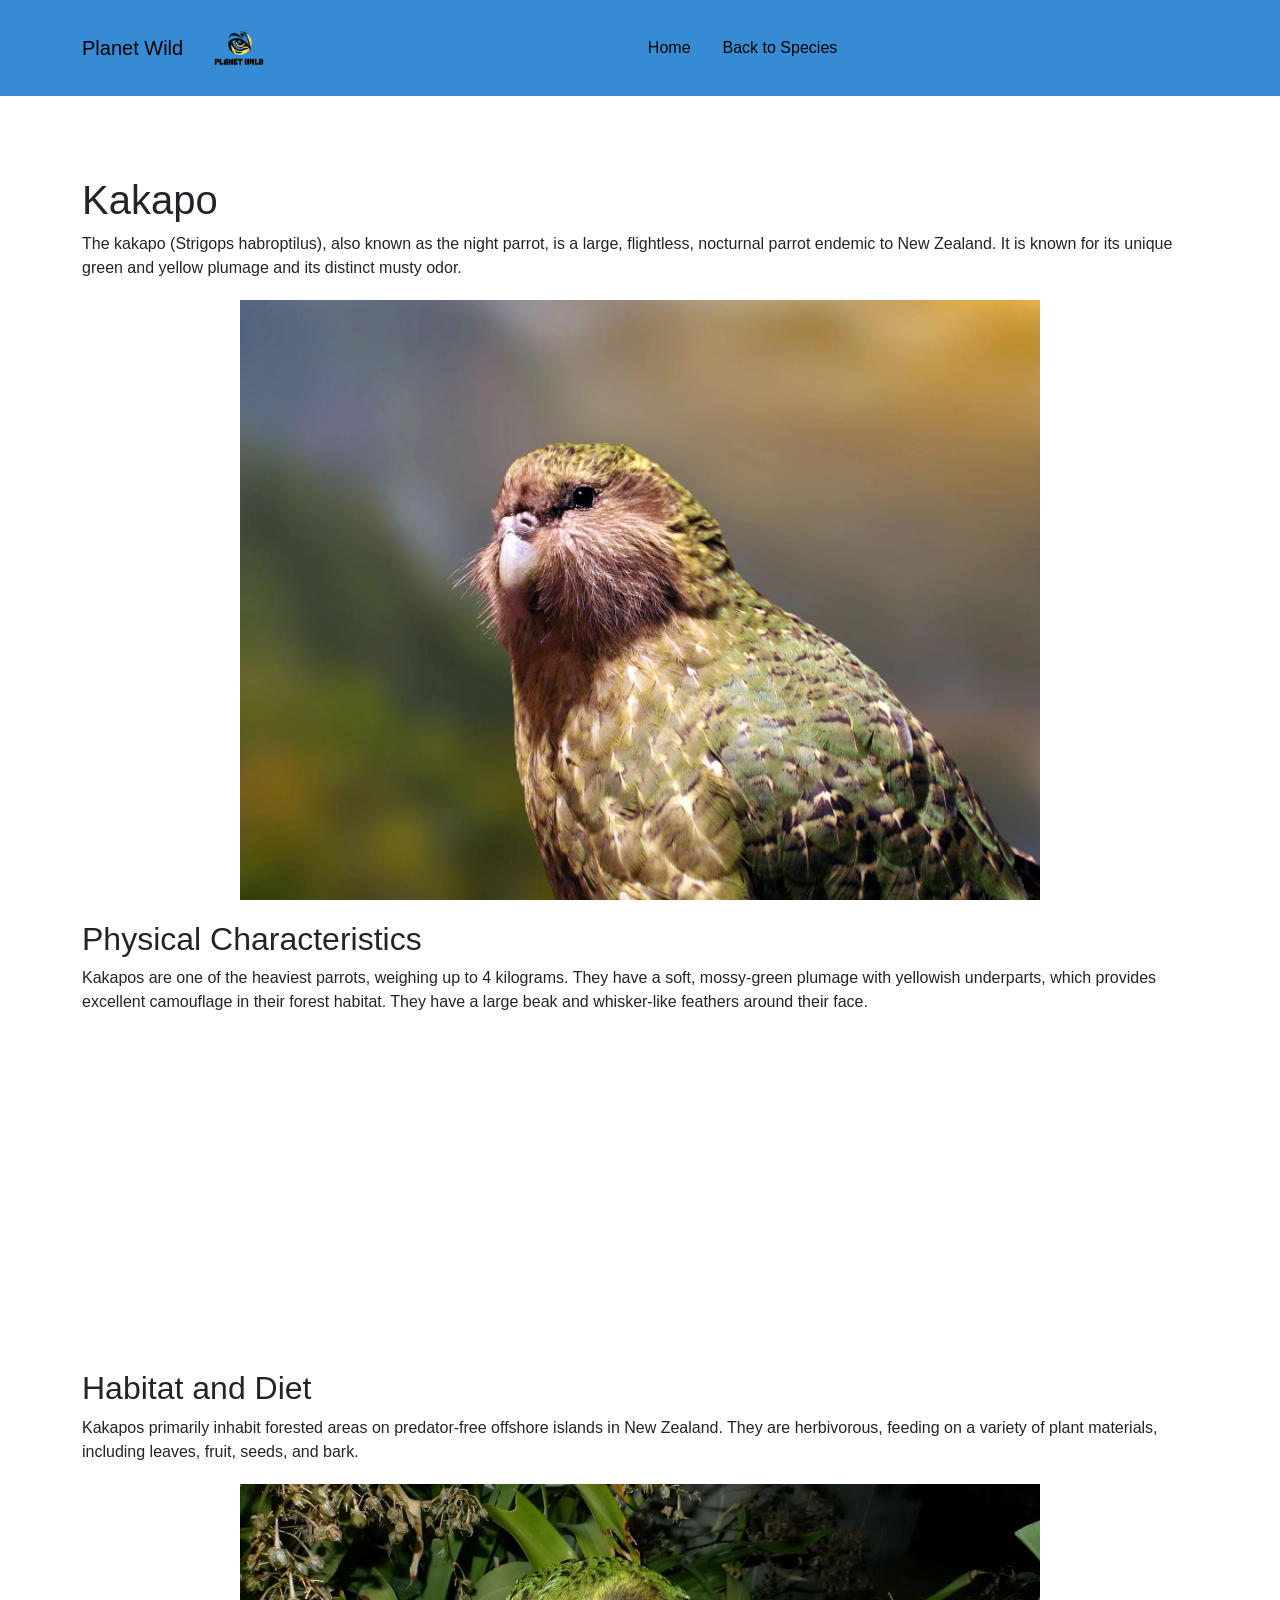
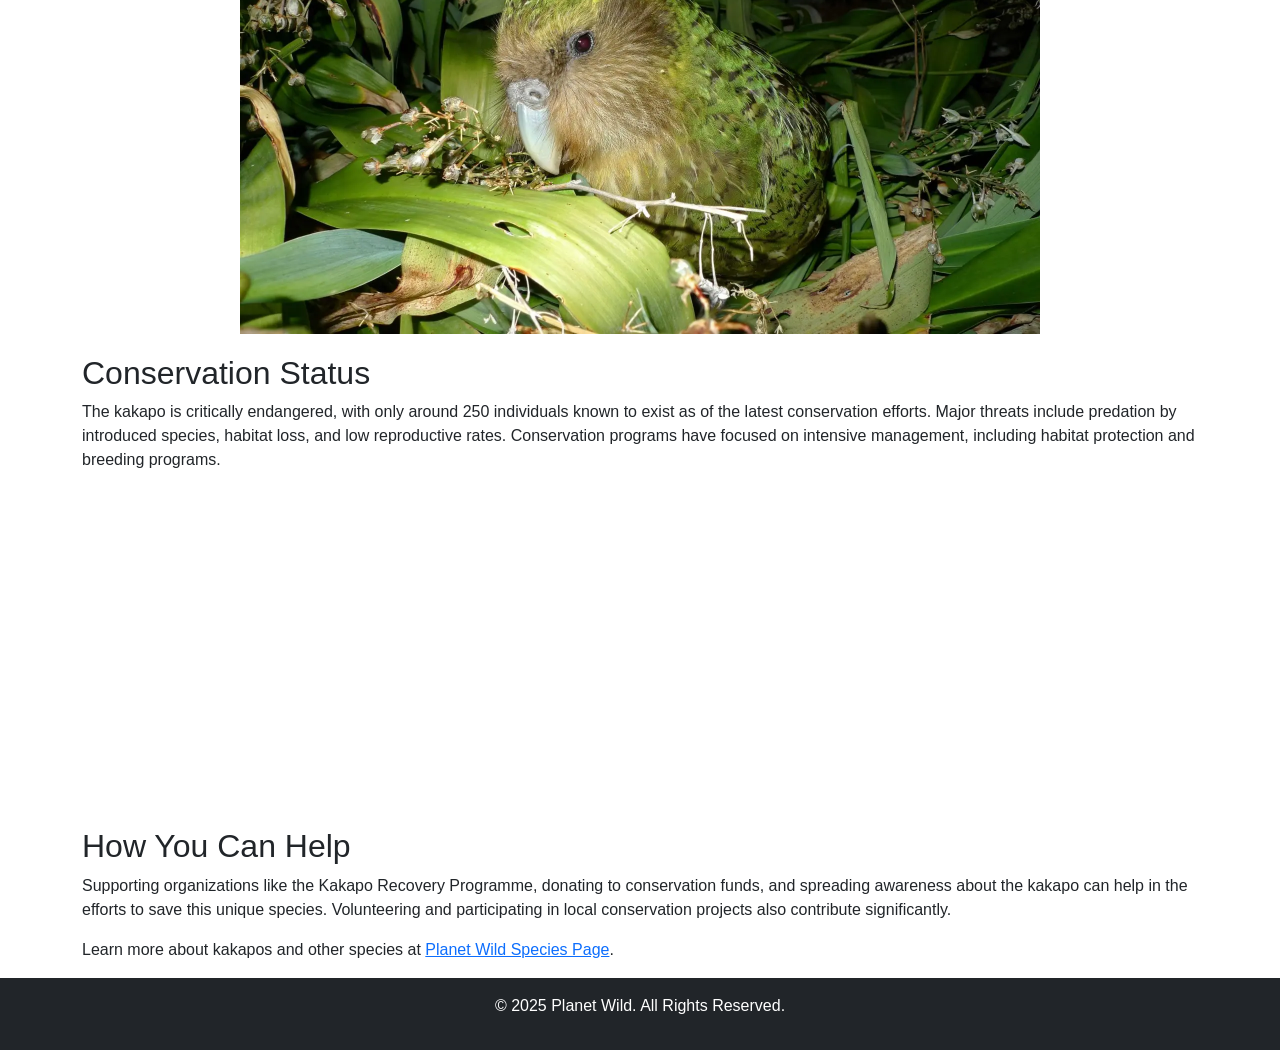
<file: Assignment 2(1) IMD318/kakapo.html>
<html lang="en">
<head>
    <meta charset="UTF-8">
    <meta name="viewport" content="width=device-width, initial-scale=1.0">
    <title>Kakapo - Planet Wild</title>
    <link href="https://cdn.jsdelivr.net/npm/bootstrap@5.3.0-alpha1/dist/css/bootstrap.min.css" rel="stylesheet">
    <style>
        body {
            font-family: 'Roboto', sans-serif;
            margin: 0;
        }

        nav {
            margin-bottom: 20px;
        }

        header nav {
            background-color: rgb(55, 139, 212) !important;
            position: fixed;
            top: 0;
            left: 0;
            width: 100%;
            z-index: 1000;
        }

        .navbar-brand, .nav-link {
            color: black !important;
        }

        .navbar-dark .navbar-nav .nav-link:hover {
            color: orange !important;
        }

        .navbar img {
            height: 60px;
        }

        main {
            margin-top: 80px;
        }

        .media-container {
            text-align: center;
            margin: 20px 0;
        }

        .media-container img, .media-container video {
            width: 80%;
            max-width: 800px;
            height: auto;
        }
    </style>
</head>
<body>

    <header>
        <nav class="navbar navbar-expand-lg navbar-dark">
            <div class="container d-flex justify-content-center w-100">
                <a class="navbar-brand" href="index.html">Planet Wild</a>
                <img src="PLANET_WILD_2-removebg-preview.png" alt="Planet Wild Logo" class="me-2" style="height: 80px;">
                <div class="d-flex justify-content-center w-100">
                    <a class="nav-link text-white mx-3" href="index.html">Home</a>
                    <a class="nav-link text-white mx-3" href="index.html#species">Back to Species</a>
                </div>
            </div>
        </nav>
    </header>

    <main class="container">
        <h1>Kakapo</h1>
        <p>The kakapo (Strigops habroptilus), also known as the night parrot, is a large, flightless, nocturnal parrot endemic to New Zealand. It is known for its unique green and yellow plumage and its distinct musty odor.</p>

        <div class="media-container">
            <!-- Image of Kakapo -->
            <img src="kakapo.webp" alt="Kakapo in its natural habitat">
        </div>

        <h2>Physical Characteristics</h2>
        <p>Kakapos are one of the heaviest parrots, weighing up to 4 kilograms. They have a soft, mossy-green plumage with yellowish underparts, which provides excellent camouflage in their forest habitat. They have a large beak and whisker-like feathers around their face.</p>

        <div class="media-container">
            <!-- Video on Kakapo Physical Characteristics -->
	<div style="text-align: center;">
		<iframe width="560" height="315" src="https://www.youtube.com/embed/It3je9K0JZc?si=bhGHcS4ET89p0A84" title="YouTube video player" frameborder="0" allow="accelerometer; autoplay; clipboard-write; encrypted-media; gyroscope; picture-in-picture; web-share" referrerpolicy="strict-origin-when-cross-origin" allowfullscreen></iframe>
	</div>
        </div>

        <h2>Habitat and Diet</h2>
        <p>Kakapos primarily inhabit forested areas on predator-free offshore islands in New Zealand. They are herbivorous, feeding on a variety of plant materials, including leaves, fruit, seeds, and bark.</p>

        <div class="media-container">
            <!-- Image of Kakapo Habitat -->
            <img src="habitat_kakapo.webp" alt="Kakapo Habitat in New Zealand">
        </div>

        <h2>Conservation Status</h2>
        <p>The kakapo is critically endangered, with only around 250 individuals known to exist as of the latest conservation efforts. Major threats include predation by introduced species, habitat loss, and low reproductive rates. Conservation programs have focused on intensive management, including habitat protection and breeding programs.</p>

        <div class="media-container">
            <!-- Video on Kakapo Conservation Efforts -->
	<div style="text-align: center;">
		<iframe width="560" height="315" src="https://www.youtube.com/embed/5ZyWQsW3mG0?si=6zV48qyWBneI6_RE" title="YouTube video player" frameborder="0" allow="accelerometer; autoplay; clipboard-write; encrypted-media; gyroscope; picture-in-picture; web-share" referrerpolicy="strict-origin-when-cross-origin" allowfullscreen></iframe>
	</div>
        </div>

        <h2>How You Can Help</h2>
        <p>Supporting organizations like the Kakapo Recovery Programme, donating to conservation funds, and spreading awareness about the kakapo can help in the efforts to save this unique species. Volunteering and participating in local conservation projects also contribute significantly.</p>

        <p>Learn more about kakapos and other species at <a href="index.html#species">Planet Wild Species Page</a>.</p>
    </main>

    <footer class="bg-dark text-white text-center py-3">
        <p>&copy; 2025 Planet Wild. All Rights Reserved.</p>
    </footer>

    <script src="https://cdn.jsdelivr.net/npm/bootstrap@5.3.0-alpha1/dist/js/bootstrap.bundle.min.js"></script>
</body>
</html>
</file>
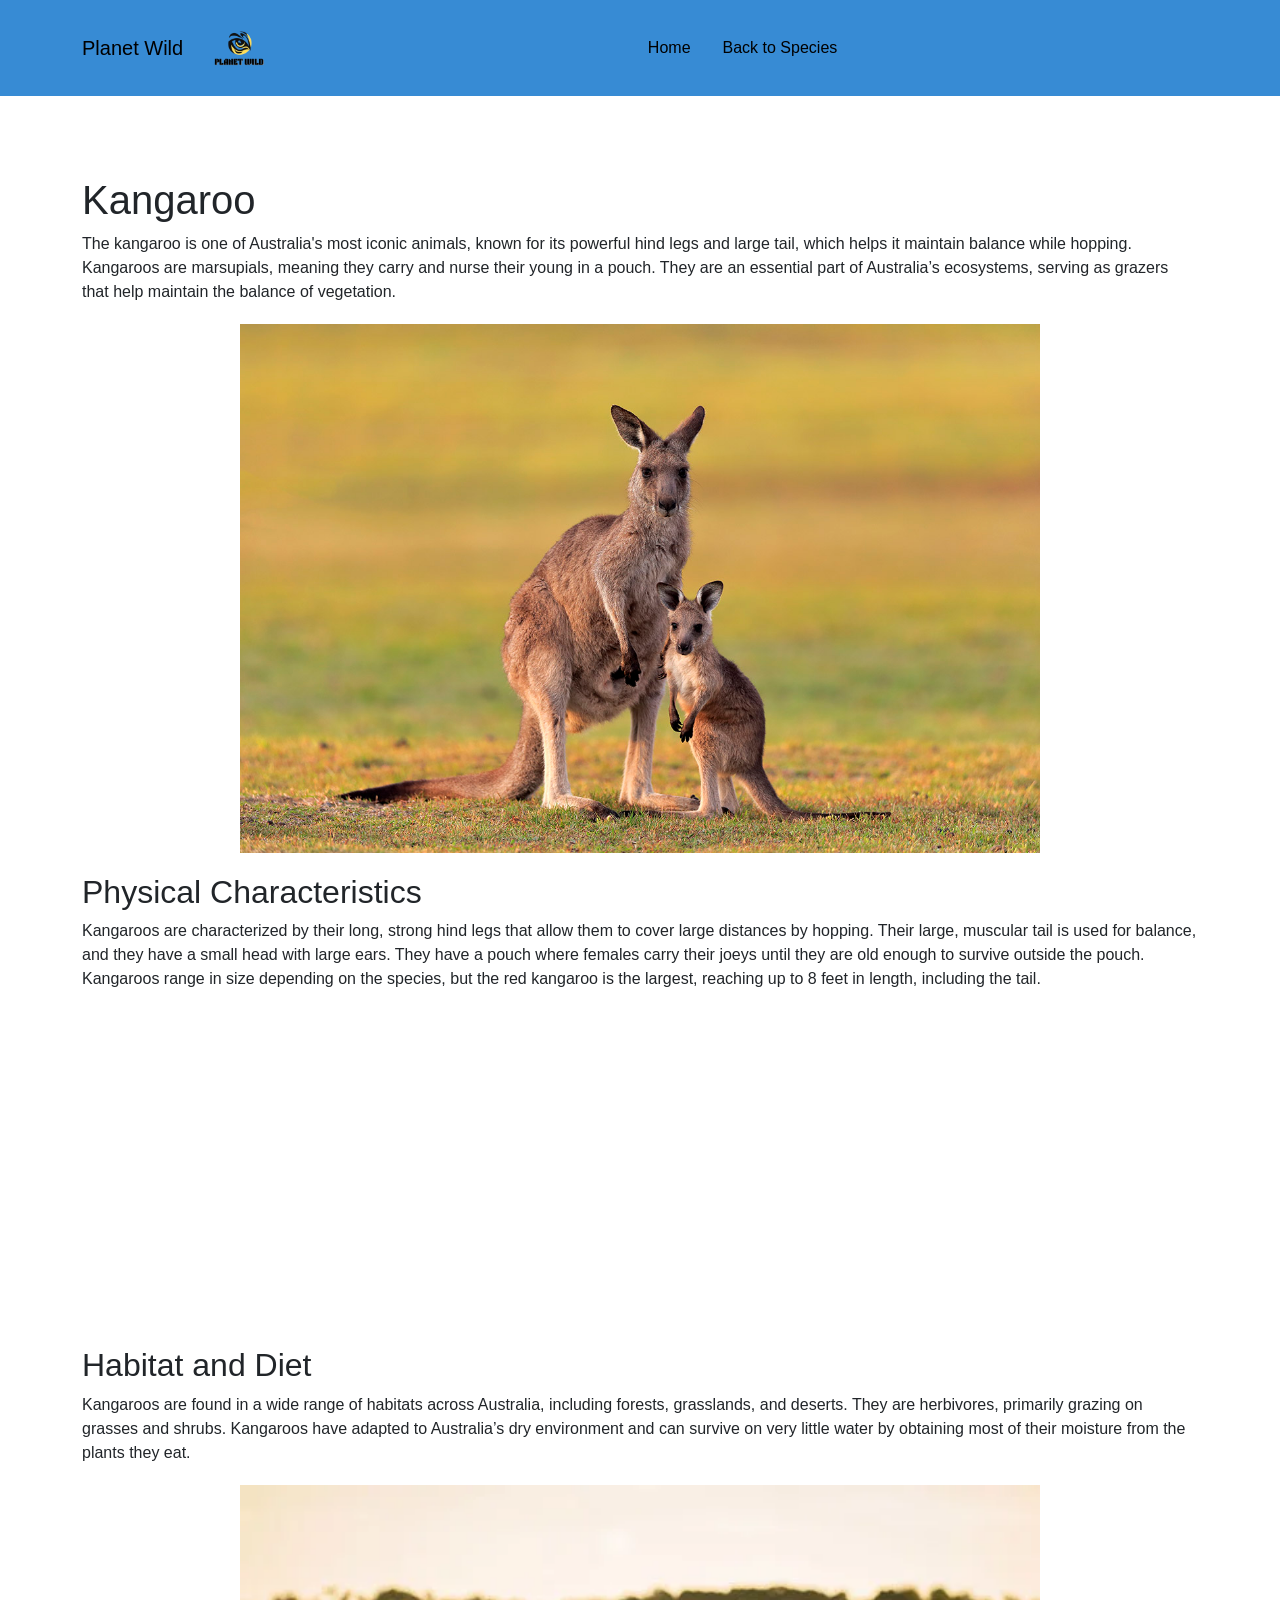
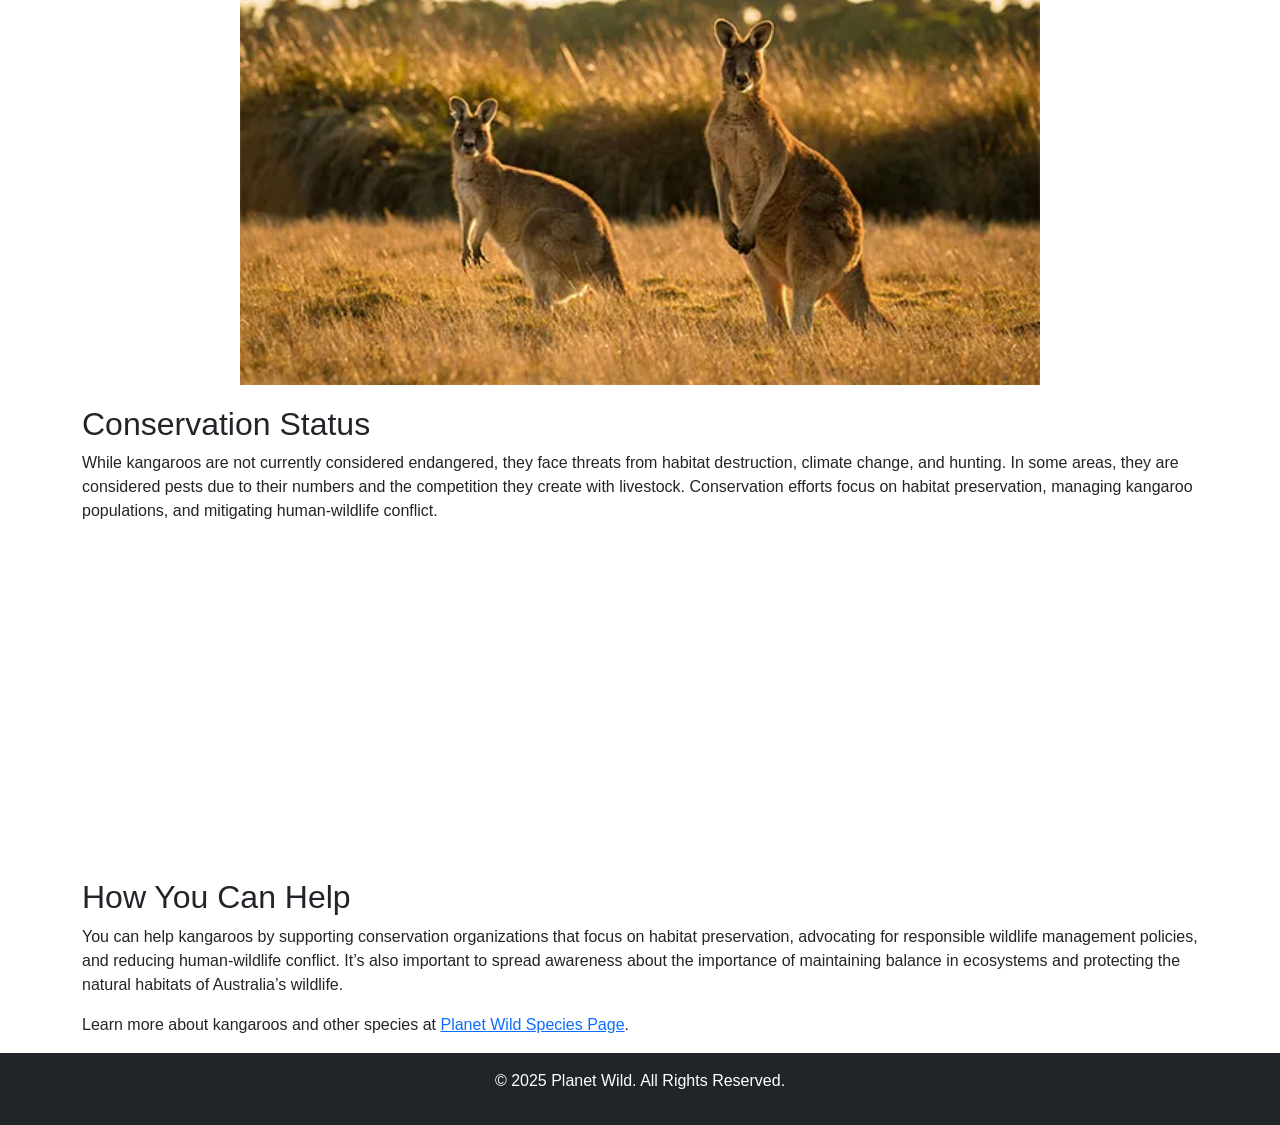
<file: Assignment 2(1) IMD318/kangaroo.html>
<html lang="en">
<head>
    <meta charset="UTF-8">
    <meta name="viewport" content="width=device-width, initial-scale=1.0">
    <title>Kangaroo - Planet Wild</title>
    <link href="https://cdn.jsdelivr.net/npm/bootstrap@5.3.0-alpha1/dist/css/bootstrap.min.css" rel="stylesheet">
    <style>
        body {
            font-family: 'Roboto', sans-serif;
            margin: 0; /* Remove any default margin */
        }

        nav {
            margin-bottom: 20px;
        }

        /* Set navbar to be sticky at the top with yellow background */
        header nav {
            background-color: rgb(55, 139, 212) !important; /* Change the background to yellow */
            position: fixed;  /* Fix navbar at the top */
            top: 0;  /* Top of the page */
            left: 0;
            width: 100%;  /* Ensure it spans the entire width */
            z-index: 1000;  /* Ensure navbar is on top of other content */
        }

        /* Style the navbar links */
        .navbar-brand, .nav-link {
            color: black !important;  /* Ensure the text is visible */
        }

        /* Change text color on hover */
        .navbar-dark .navbar-nav .nav-link:hover {
            color: orange !important;  /* Change text color on hover */
        }

        /* Adjust logo size */
        .navbar img {
            height: 60px;  /* Adjust height of the logo */
        }

        /* Adjust content's margin to prevent hiding under navbar */
        main {
            margin-top: 80px; /* Add space to prevent content from being hidden */
        }

        /* Style for images and videos */
        .media-container {
            text-align: center;
            margin: 20px 0;
        }

        .media-container img, .media-container video {
            width: 80%; /* Ensure images/videos fit within the container */
            max-width: 800px;
            height: auto;
        }
    </style>
</head>
<body>

    <header>
        <nav class="navbar navbar-expand-lg navbar-dark">
            <div class="container d-flex justify-content-center w-100">
                <a class="navbar-brand" href="index.html">Planet Wild</a>
                <img src="PLANET_WILD_2-removebg-preview.png" alt="Planet Wild Logo" class="me-2" style="height: 80px;">
                <div class="d-flex justify-content-center w-100">
                    <a class="nav-link text-white mx-3" href="index.html">Home</a>
                    <a class="nav-link text-white mx-3" href="index.html#species">Back to Species</a>
                </div>
            </div>
        </nav>
    </header>

    <main class="container">
        <h1>Kangaroo</h1>
        <p>The kangaroo is one of Australia's most iconic animals, known for its powerful hind legs and large tail, which helps it maintain balance while hopping. Kangaroos are marsupials, meaning they carry and nurse their young in a pouch. They are an essential part of Australia’s ecosystems, serving as grazers that help maintain the balance of vegetation.</p>

        <div class="media-container">
            <!-- Image of Kangaroo -->
            <img src="kangaroo.jpg" alt="Kangaroo in the wild">
        </div>

        <h2>Physical Characteristics</h2>
        <p>Kangaroos are characterized by their long, strong hind legs that allow them to cover large distances by hopping. Their large, muscular tail is used for balance, and they have a small head with large ears. They have a pouch where females carry their joeys until they are old enough to survive outside the pouch. Kangaroos range in size depending on the species, but the red kangaroo is the largest, reaching up to 8 feet in length, including the tail.</p>

        <div class="media-container">
	<div style="text-align: center;">
		<iframe width="560" height="315" src="https://www.youtube.com/embed/NkOKhLzGZ6w?si=JA7e6oc_sFNehsMu" title="YouTube video player" frameborder="0" allow="accelerometer; autoplay; clipboard-write; encrypted-media; gyroscope; picture-in-picture; web-share" referrerpolicy="strict-origin-when-cross-origin" allowfullscreen></iframe>
	</div>
        </div>

        <h2>Habitat and Diet</h2>
        <p>Kangaroos are found in a wide range of habitats across Australia, including forests, grasslands, and deserts. They are herbivores, primarily grazing on grasses and shrubs. Kangaroos have adapted to Australia’s dry environment and can survive on very little water by obtaining most of their moisture from the plants they eat.</p>

        <div class="media-container">
            <!-- Image of Kangaroo in its Habitat -->
            <img src="habitat_kangaroo.webp" alt="Kangaroo in Australian outback">
        </div>

        <h2>Conservation Status</h2>
        <p>While kangaroos are not currently considered endangered, they face threats from habitat destruction, climate change, and hunting. In some areas, they are considered pests due to their numbers and the competition they create with livestock. Conservation efforts focus on habitat preservation, managing kangaroo populations, and mitigating human-wildlife conflict.</p>

        <div class="media-container">
            <!-- Video on Kangaroo Conservation Efforts -->
	<div style="text-align: center;">
		<iframe width="560" height="315" src="https://www.youtube.com/embed/U3eoDnpeVFo?si=IX40P9LjbY5HLv7i" title="YouTube video player" frameborder="0" allow="accelerometer; autoplay; clipboard-write; encrypted-media; gyroscope; picture-in-picture; web-share" referrerpolicy="strict-origin-when-cross-origin" allowfullscreen></iframe>
	</div>
        </div>

        <h2>How You Can Help</h2>
        <p>You can help kangaroos by supporting conservation organizations that focus on habitat preservation, advocating for responsible wildlife management policies, and reducing human-wildlife conflict. It’s also important to spread awareness about the importance of maintaining balance in ecosystems and protecting the natural habitats of Australia’s wildlife.</p>

        <p>Learn more about kangaroos and other species at <a href="index.html#species">Planet Wild Species Page</a>.</p>
    </main>

    <footer class="bg-dark text-white text-center py-3">
        <p>&copy; 2025 Planet Wild. All Rights Reserved.</p>
    </footer>

    <script src="https://cdn.jsdelivr.net/npm/bootstrap@5.3.0-alpha1/dist/js/bootstrap.bundle.min.js"></script>
</body>
</html>
</file>
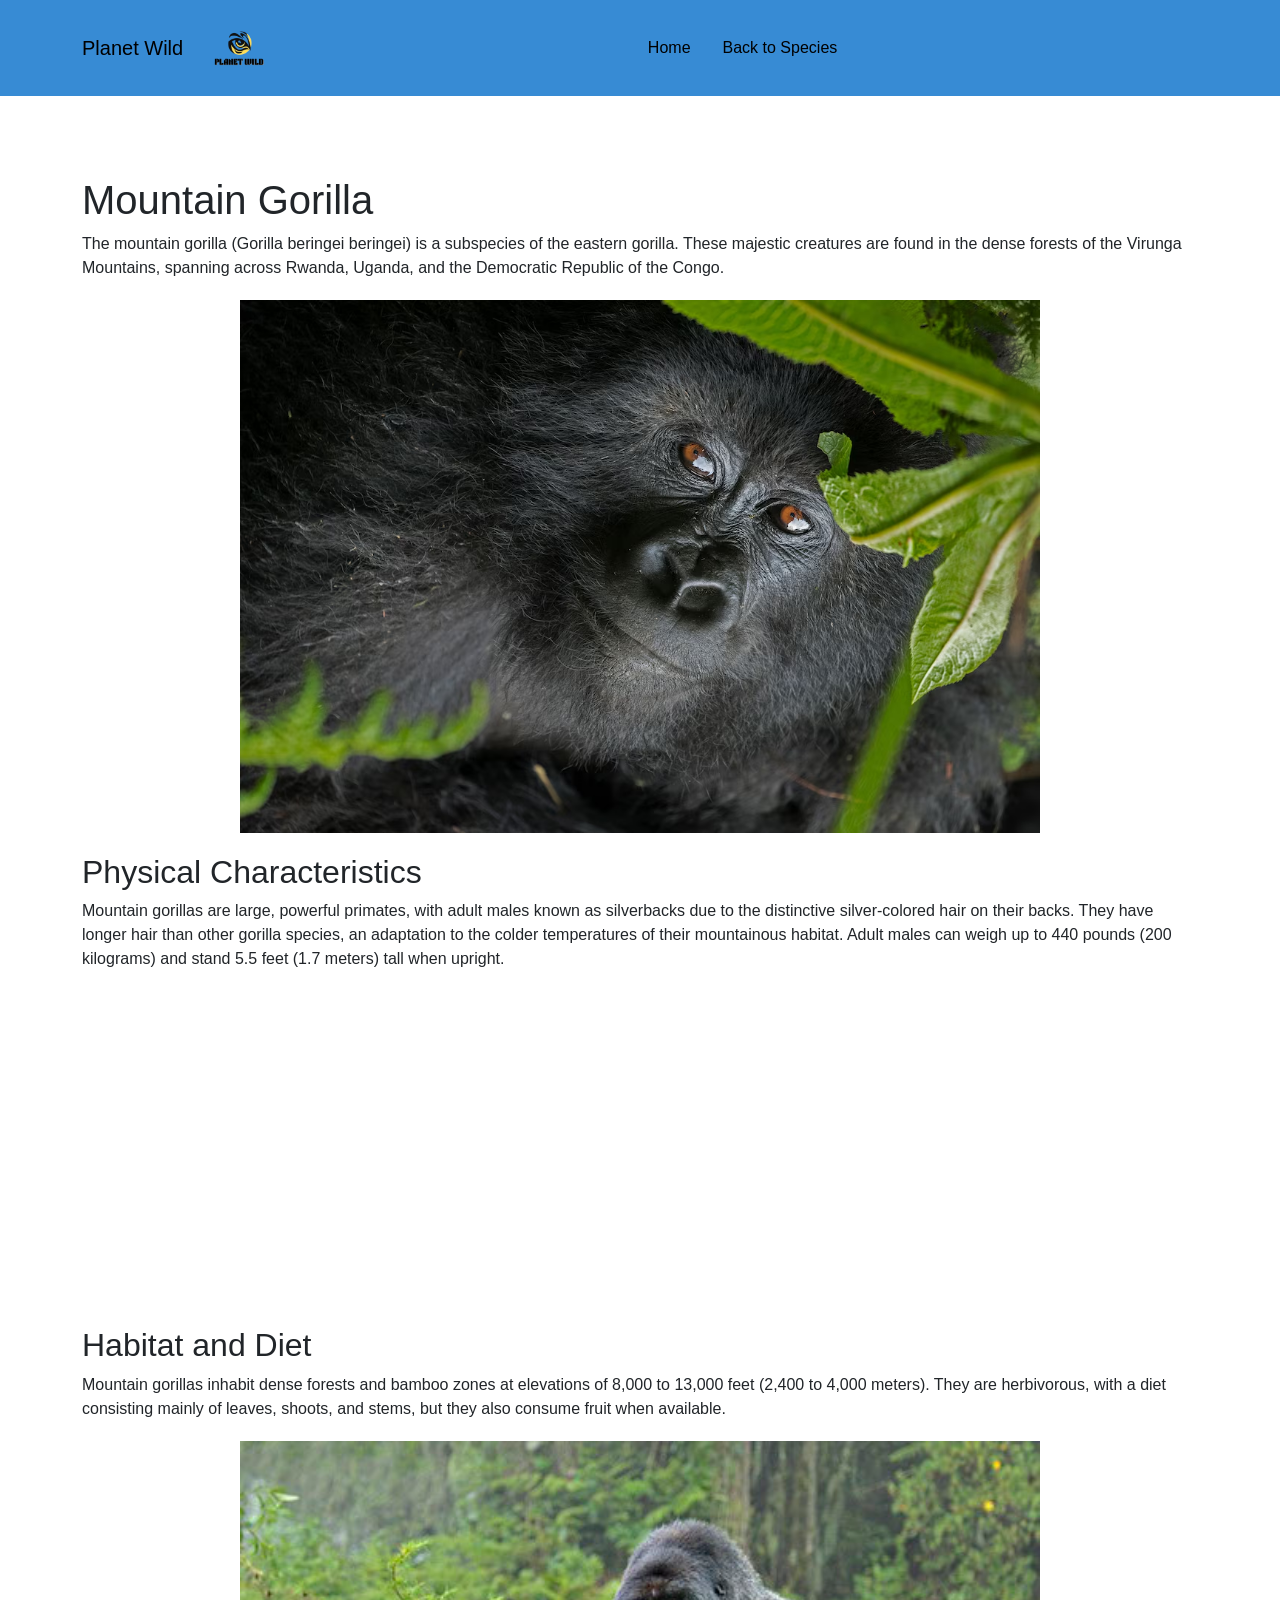
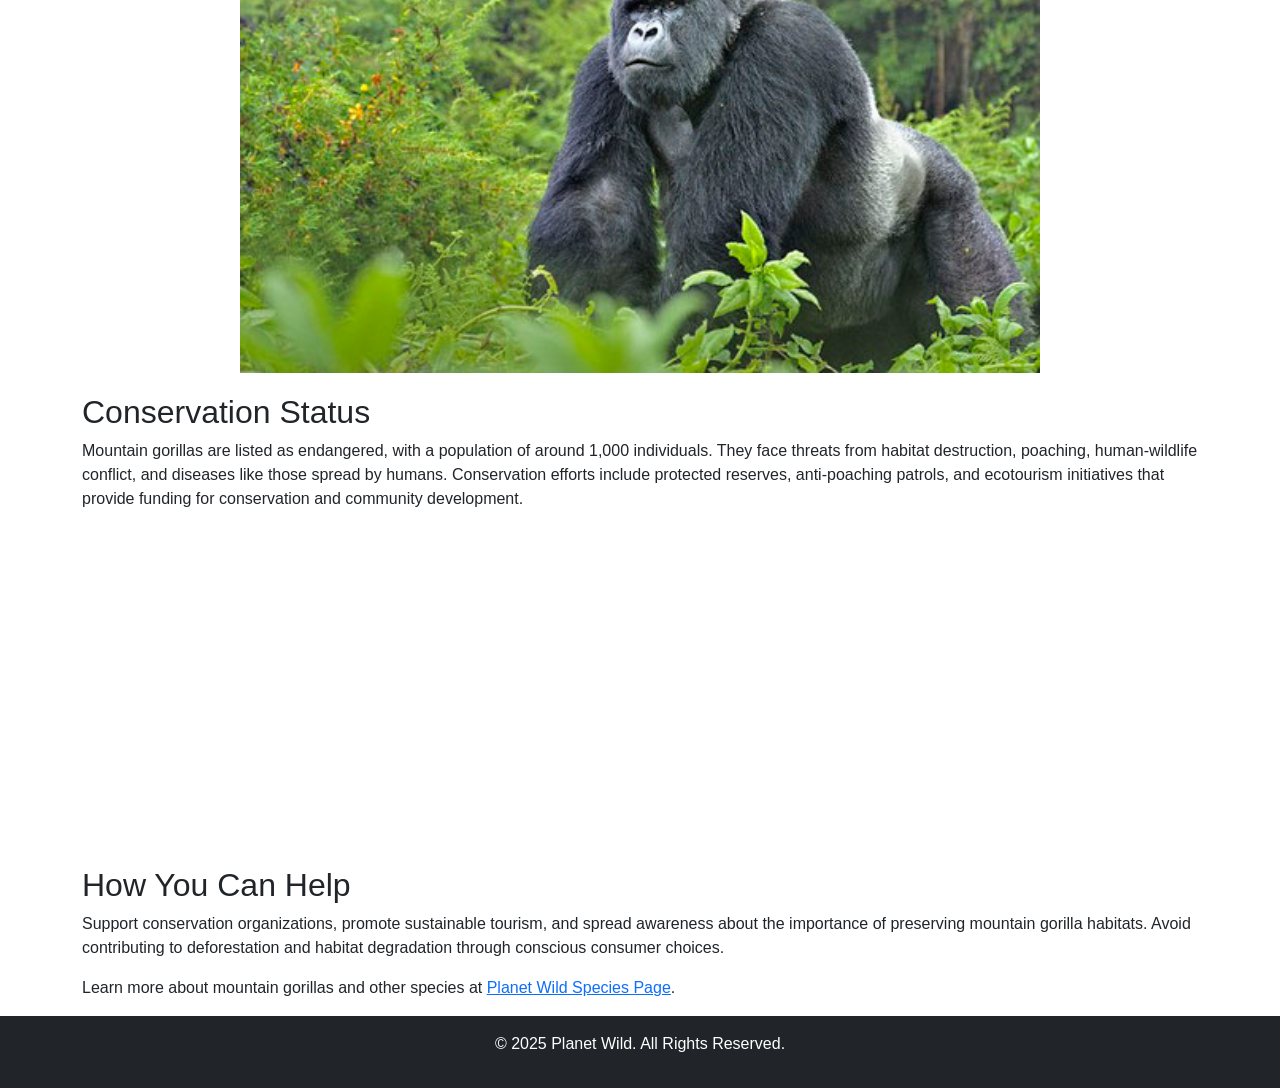
<file: Assignment 2(1) IMD318/mountain gorilla.html>
<html lang="en">
<head>
    <meta charset="UTF-8">
    <meta name="viewport" content="width=device-width, initial-scale=1.0">
    <title>Mountain Gorilla - Planet Wild</title>
    <link href="https://cdn.jsdelivr.net/npm/bootstrap@5.3.0-alpha1/dist/css/bootstrap.min.css" rel="stylesheet">
    <style>
        body {
            font-family: 'Roboto', sans-serif;
            margin: 0; /* Remove any default margin */
        }

        nav {
            margin-bottom: 20px;
        }

        /* Set navbar to be sticky at the top with yellow background */
        header nav {
            background-color: rgb(55, 139, 212) !important; /* Change the background to yellow */
            position: fixed;  /* Fix navbar at the top */
            top: 0;  /* Top of the page */
            left: 0;
            width: 100%;  /* Ensure it spans the entire width */
            z-index: 1000;  /* Ensure navbar is on top of other content */
        }

        /* Style the navbar links */
        .navbar-brand, .nav-link {
            color: black !important;  /* Ensure the text is visible */
        }

        /* Change text color on hover */
        .navbar-dark .navbar-nav .nav-link:hover {
            color: orange !important;  /* Change text color on hover */
        }

        /* Adjust logo size */
        .navbar img {
            height: 60px;  /* Adjust height of the logo */
        }

        /* Adjust content's margin to prevent hiding under navbar */
        main {
            margin-top: 80px; /* Add space to prevent content from being hidden */
        }

        /* Style for images and videos */
        .media-container {
            text-align: center;
            margin: 20px 0;
        }

        .media-container img, .media-container video {
            width: 80%; /* Ensure images/videos fit within the container */
            max-width: 800px;
            height: auto;
        }
    </style>
</head>
<body>

    <header>
        <nav class="navbar navbar-expand-lg navbar-dark">
            <div class="container d-flex justify-content-center w-100">
                <a class="navbar-brand" href="index.html">Planet Wild</a>
                <img src="PLANET_WILD_2-removebg-preview.png" alt="Planet Wild Logo" class="me-2" style="height: 80px;">
               <div class="d-flex justify-content-center w-100">
                    <a class="nav-link text-white mx-3" href="index.html">Home</a>
                    <a class="nav-link text-white mx-3" href="index.html#species">Back to Species</a>
                </div>
            </div>
        </nav>
    </header>

    <main class="container">
        <h1>Mountain Gorilla</h1>
        <p>The mountain gorilla (Gorilla beringei beringei) is a subspecies of the eastern gorilla. These majestic creatures are found in the dense forests of the Virunga Mountains, spanning across Rwanda, Uganda, and the Democratic Republic of the Congo.</p>

        <div class="media-container">
            <!-- Image of Mountain Gorilla -->
            <img src="mountain gorilla.avif" alt="Mountain Gorilla in its natural habitat">
        </div>

        <h2>Physical Characteristics</h2>
        <p>Mountain gorillas are large, powerful primates, with adult males known as silverbacks due to the distinctive silver-colored hair on their backs. They have longer hair than other gorilla species, an adaptation to the colder temperatures of their mountainous habitat. Adult males can weigh up to 440 pounds (200 kilograms) and stand 5.5 feet (1.7 meters) tall when upright.</p>

        <div class="media-container">
            <!-- Video on Mountain Gorilla Physical Characteristics -->
	<div style="text-align: center;">
		<iframe width="560" height="315" src="https://www.youtube.com/embed/d0cwqDFo8zs?si=hfwXc_nGdMW98hNM" title="YouTube video player" frameborder="0" allow="accelerometer; autoplay; clipboard-write; encrypted-media; gyroscope; picture-in-picture; web-share" referrerpolicy="strict-origin-when-cross-origin" allowfullscreen></iframe>
	</div>
        </div>

        <h2>Habitat and Diet</h2>
        <p>Mountain gorillas inhabit dense forests and bamboo zones at elevations of 8,000 to 13,000 feet (2,400 to 4,000 meters). They are herbivorous, with a diet consisting mainly of leaves, shoots, and stems, but they also consume fruit when available.</p>

        <div class="media-container">
            <!-- Image of Mountain Gorilla Habitat -->
            <img src="habitat_gorilla.jpg" alt="Mountain Gorilla Habitat in the Virunga Mountains">
        </div>

        <h2>Conservation Status</h2>
        <p>Mountain gorillas are listed as endangered, with a population of around 1,000 individuals. They face threats from habitat destruction, poaching, human-wildlife conflict, and diseases like those spread by humans. Conservation efforts include protected reserves, anti-poaching patrols, and ecotourism initiatives that provide funding for conservation and community development.</p>

        <div class="media-container">
            <!-- Video on Mountain Gorilla Conservation Efforts -->
	<div style="text-align: center;">
		<iframe width="560" height="315" src="https://www.youtube.com/embed/9XL9KSohjLQ?si=eFIYzuoXfnteMiIu" title="YouTube video player" frameborder="0" allow="accelerometer; autoplay; clipboard-write; encrypted-media; gyroscope; picture-in-picture; web-share" referrerpolicy="strict-origin-when-cross-origin" allowfullscreen></iframe>
	</div>
        </div>

        <h2>How You Can Help</h2>
        <p>Support conservation organizations, promote sustainable tourism, and spread awareness about the importance of preserving mountain gorilla habitats. Avoid contributing to deforestation and habitat degradation through conscious consumer choices.</p>

        <p>Learn more about mountain gorillas and other species at <a href="index.html#species">Planet Wild Species Page</a>.</p>
    </main>

    <footer class="bg-dark text-white text-center py-3">
        <p>&copy; 2025 Planet Wild. All Rights Reserved.</p>
    </footer>

    <script src="https://cdn.jsdelivr.net/npm/bootstrap@5.3.0-alpha1/dist/js/bootstrap.bundle.min.js"></script>
</body>
</html>
</file>
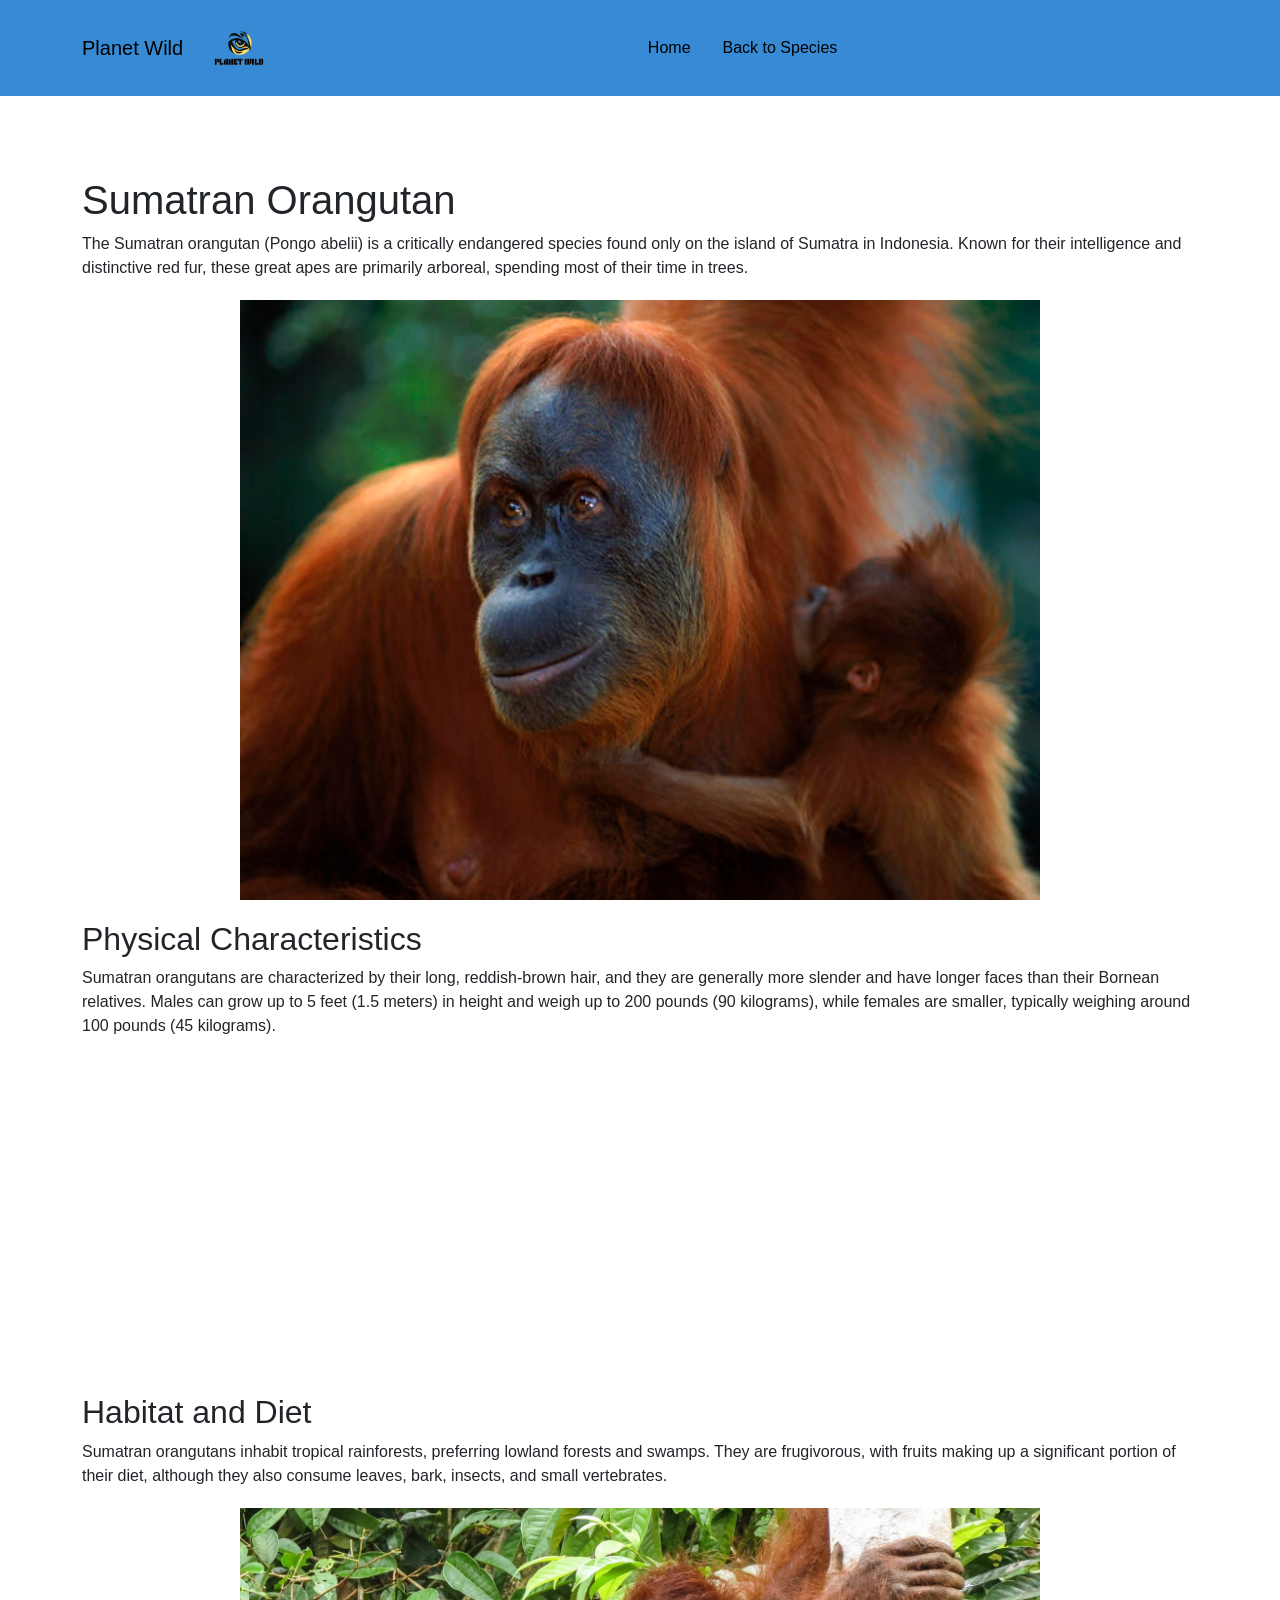
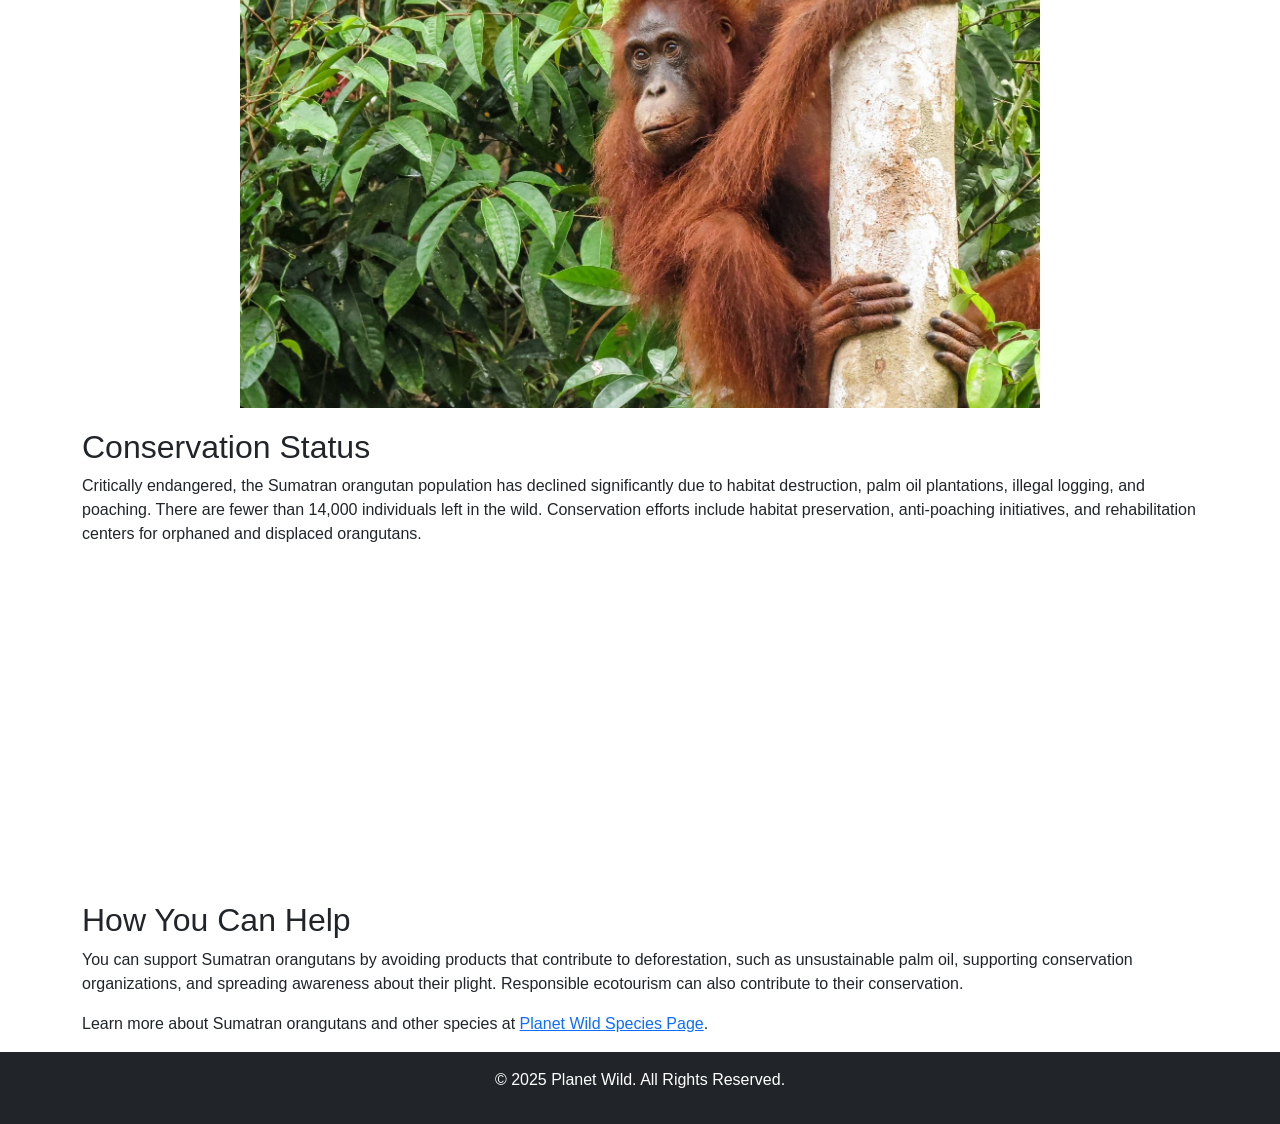
<file: Assignment 2(1) IMD318/orang utan.html>
<html lang="en">
<head>
    <meta charset="UTF-8">
    <meta name="viewport" content="width=device-width, initial-scale=1.0">
    <title>Sumatran Orangutan - Planet Wild</title>
    <link href="https://cdn.jsdelivr.net/npm/bootstrap@5.3.0-alpha1/dist/css/bootstrap.min.css" rel="stylesheet">
    <style>
        body {
            font-family: 'Roboto', sans-serif;
            margin: 0; /* Remove any default margin */
        }

        nav {
            margin-bottom: 20px;
        }

        /* Set navbar to be sticky at the top with yellow background */
        header nav {
            background-color: rgb(55, 139, 212) !important; /* Change the background to yellow */
            position: fixed;  /* Fix navbar at the top */
            top: 0;  /* Top of the page */
            left: 0;
            width: 100%;  /* Ensure it spans the entire width */
            z-index: 1000;  /* Ensure navbar is on top of other content */
        }

        /* Style the navbar links */
        .navbar-brand, .nav-link {
            color: black !important;  /* Ensure the text is visible */
        }

        /* Change text color on hover */
        .navbar-dark .navbar-nav .nav-link:hover {
            color: orange !important;  /* Change text color on hover */
        }

        /* Adjust logo size */
        .navbar img {
            height: 60px;  /* Adjust height of the logo */
        }

        /* Adjust content's margin to prevent hiding under navbar */
        main {
            margin-top: 80px; /* Add space to prevent content from being hidden */
        }

        /* Style for images and videos */
        .media-container {
            text-align: center;
            margin: 20px 0;
        }

        .media-container img, .media-container video {
            width: 80%; /* Ensure images/videos fit within the container */
            max-width: 800px;
            height: auto;
        }
    </style>
</head>
<body>

    <header>
        <nav class="navbar navbar-expand-lg navbar-dark">
            <div class="container d-flex justify-content-center w-100">
                <a class="navbar-brand" href="index.html">Planet Wild</a>
                <img src="PLANET_WILD_2-removebg-preview.png" alt="Planet Wild Logo" class="me-2" style="height: 80px;">
                <div class="d-flex justify-content-center w-100">
                    <a class="nav-link text-white mx-3" href="index.html">Home</a>
                    <a class="nav-link text-white mx-3" href="index.html#species">Back to Species</a>
                </div>
            </div>
        </nav>
    </header>

    <main class="container">
        <h1>Sumatran Orangutan</h1>
        <p>The Sumatran orangutan (Pongo abelii) is a critically endangered species found only on the island of Sumatra in Indonesia. Known for their intelligence and distinctive red fur, these great apes are primarily arboreal, spending most of their time in trees.</p>

        <div class="media-container">
            <!-- Image of Sumatran Orangutan -->
            <img src="sumatra.jpg" alt="Sumatran Orangutan in its habitat">
        </div>

        <h2>Physical Characteristics</h2>
        <p>Sumatran orangutans are characterized by their long, reddish-brown hair, and they are generally more slender and have longer faces than their Bornean relatives. Males can grow up to 5 feet (1.5 meters) in height and weigh up to 200 pounds (90 kilograms), while females are smaller, typically weighing around 100 pounds (45 kilograms).</p>

        <div class="media-container">
            <!-- Video on Sumatran Orangutan Physical Characteristics -->
	<div style="text-align: center;">
		<iframe width="560" height="315" src="https://www.youtube.com/embed/VKtvEUuHWow?si=XqZheKEokFr3DUNn" title="YouTube video player" frameborder="0" allow="accelerometer; autoplay; clipboard-write; encrypted-media; gyroscope; picture-in-picture; web-share" referrerpolicy="strict-origin-when-cross-origin" allowfullscreen></iframe>
	</div>
        </div>

        <h2>Habitat and Diet</h2>
        <p>Sumatran orangutans inhabit tropical rainforests, preferring lowland forests and swamps. They are frugivorous, with fruits making up a significant portion of their diet, although they also consume leaves, bark, insects, and small vertebrates.</p>

        <div class="media-container">
            <!-- Image of Sumatran Orangutan Habitat -->
            <img src="habitat_orangutan.jpg" alt="Sumatran Orangutan Habitat in Sumatra">
        </div>

        <h2>Conservation Status</h2>
        <p>Critically endangered, the Sumatran orangutan population has declined significantly due to habitat destruction, palm oil plantations, illegal logging, and poaching. There are fewer than 14,000 individuals left in the wild. Conservation efforts include habitat preservation, anti-poaching initiatives, and rehabilitation centers for orphaned and displaced orangutans.</p>

        <div class="media-container">
            <!-- Video on Sumatran Orangutan Conservation Efforts -->
	<div style="text-align: center;">
		<iframe width="560" height="315" src="https://www.youtube.com/embed/1Jl-vM5lMKY?si=8AfQcrpCbCpfoDKC" title="YouTube video player" frameborder="0" allow="accelerometer; autoplay; clipboard-write; encrypted-media; gyroscope; picture-in-picture; web-share" referrerpolicy="strict-origin-when-cross-origin" allowfullscreen></iframe>
	</div>
        </div>

        <h2>How You Can Help</h2>
        <p>You can support Sumatran orangutans by avoiding products that contribute to deforestation, such as unsustainable palm oil, supporting conservation organizations, and spreading awareness about their plight. Responsible ecotourism can also contribute to their conservation.</p>

        <p>Learn more about Sumatran orangutans and other species at <a href="index.html#species">Planet Wild Species Page</a>.</p>
    </main>

    <footer class="bg-dark text-white text-center py-3">
        <p>&copy; 2025 Planet Wild. All Rights Reserved.</p>
    </footer>

    <script src="https://cdn.jsdelivr.net/npm/bootstrap@5.3.0-alpha1/dist/js/bootstrap.bundle.min.js"></script>
</body>
</html>
</file>
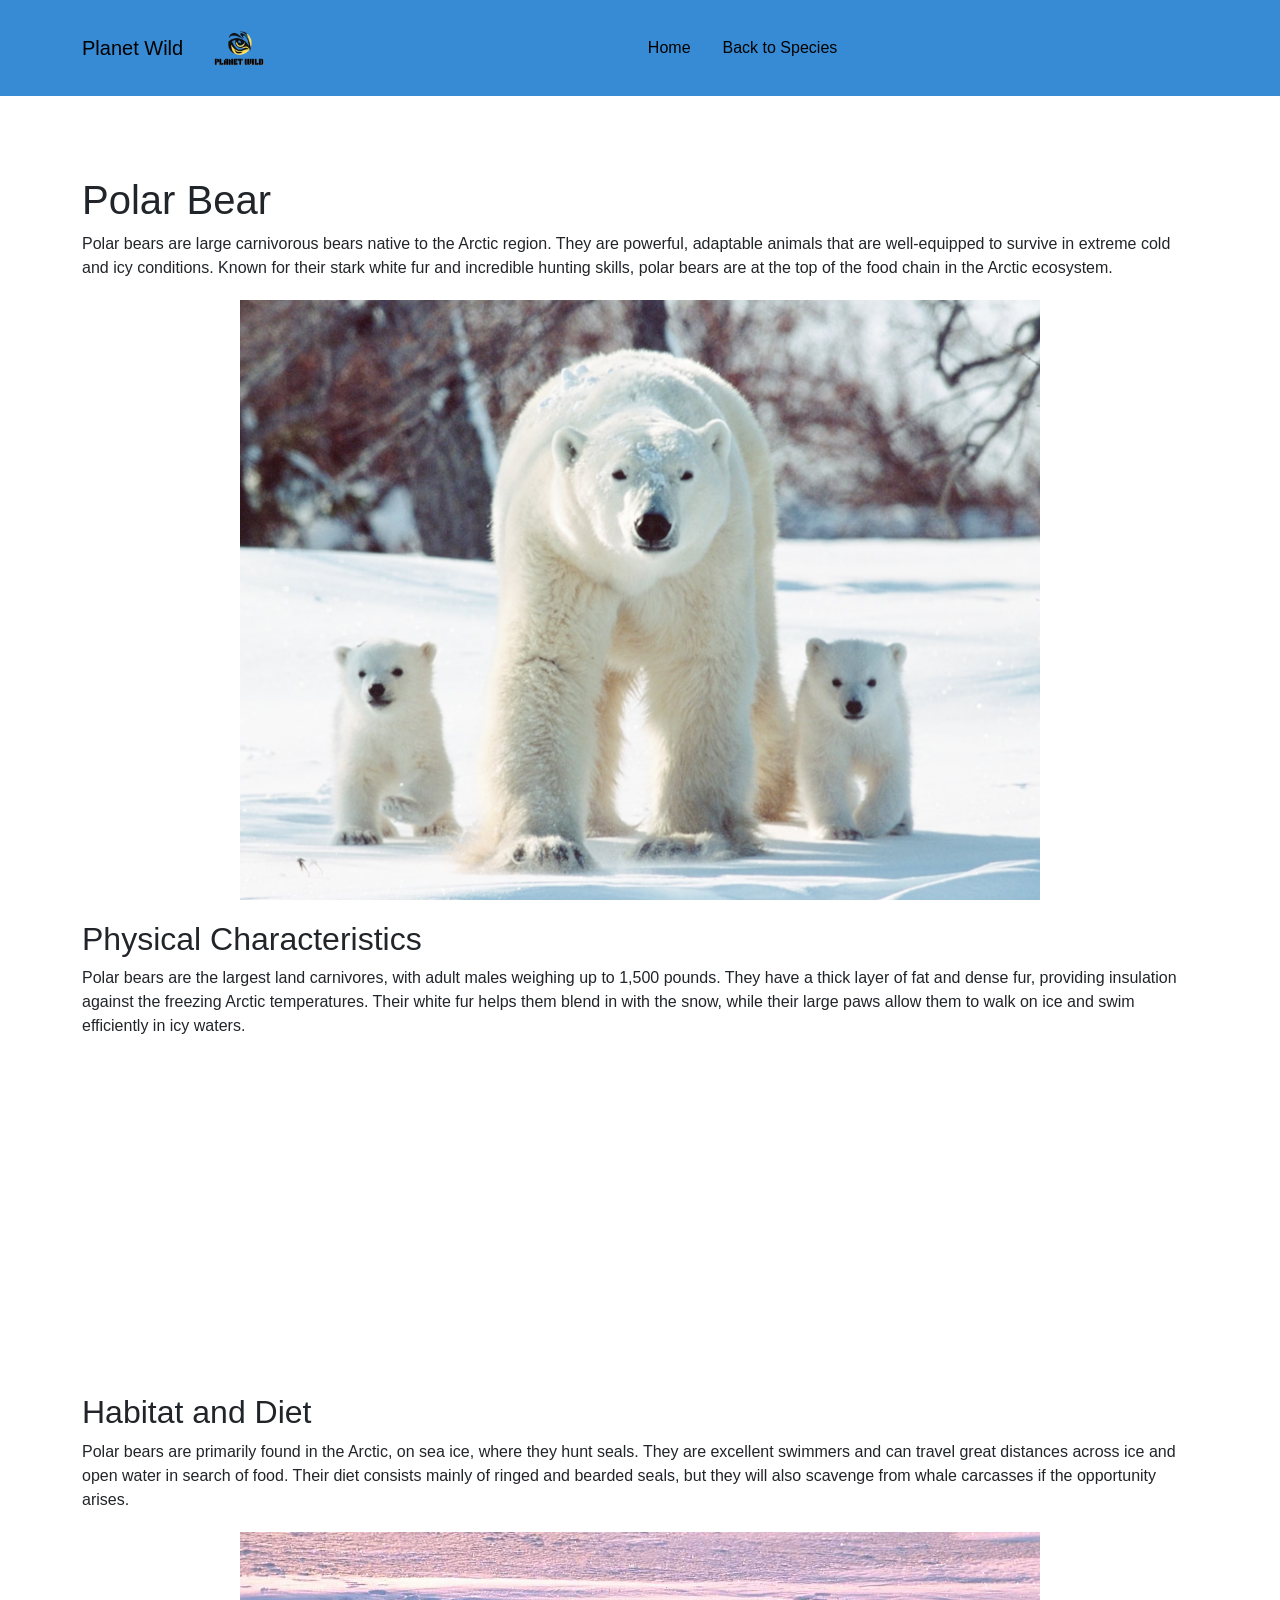
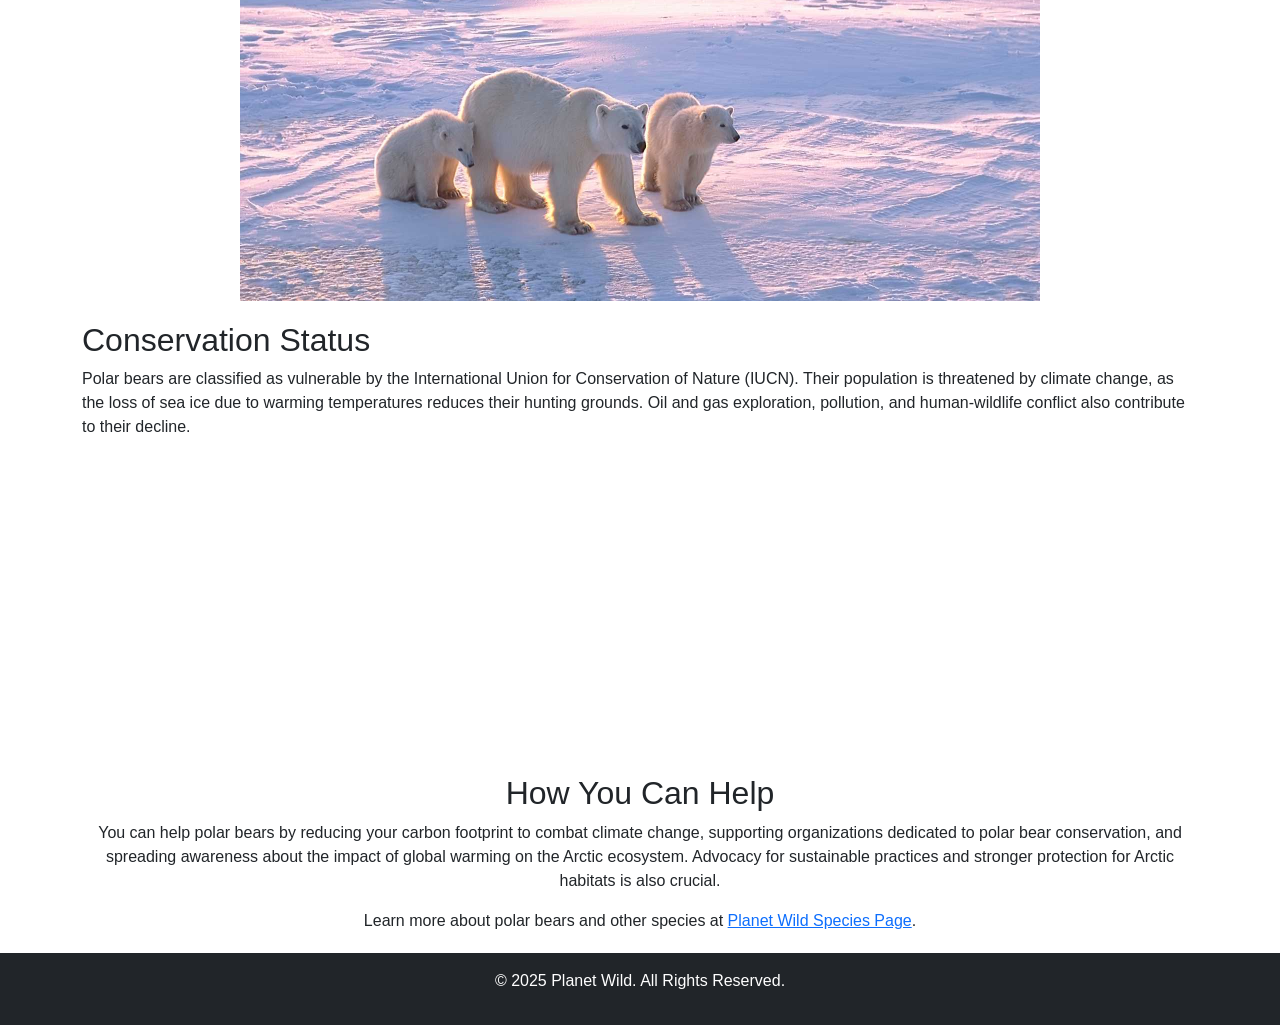
<file: Assignment 2(1) IMD318/polar bear.html>
<html lang="en">
<head>
    <meta charset="UTF-8">
    <meta name="viewport" content="width=device-width, initial-scale=1.0">
    <title>Polar Bear - Planet Wild</title>
    <link href="https://cdn.jsdelivr.net/npm/bootstrap@5.3.0-alpha1/dist/css/bootstrap.min.css" rel="stylesheet">
    <style>
        body {
            font-family: 'Roboto', sans-serif;
            margin: 0; /* Remove any default margin */
        }

        nav {
            margin-bottom: 20px;
        }

        /* Set navbar to be sticky at the top with yellow background */
        header nav {
            background-color: rgb(55, 139, 212) !important; /* Change the background to yellow */
            position: fixed;  /* Fix navbar at the top */
            top: 0;  /* Top of the page */
            left: 0;
            width: 100%;  /* Ensure it spans the entire width */
            z-index: 1000;  /* Ensure navbar is on top of other content */
        }

        /* Style the navbar links */
        .navbar-brand, .nav-link {
            color: black !important;  /* Ensure the text is visible */
        }

        /* Change text color on hover */
        .navbar-dark .navbar-nav .nav-link:hover {
            color: orange !important;  /* Change text color on hover */
        }

        /* Adjust logo size */
        .navbar img {
            height: 60px;  /* Adjust height of the logo */
        }

        /* Adjust content's margin to prevent hiding under navbar */
        main {
            margin-top: 80px; /* Add space to prevent content from being hidden */
        }

        /* Style for images and videos */
        .media-container {
            text-align: center;
            margin: 20px 0;
        }

        .media-container img, .media-container video {
            width: 80%; /* Ensure images/videos fit within the container */
            max-width: 800px;
            height: auto;
        }
    </style>
</head>
<body>

    <header>
        <nav class="navbar navbar-expand-lg navbar-dark">
            <div class="container d-flex justify-content-center w-100">
                <a class="navbar-brand" href="index.html">Planet Wild</a>
                <img src="PLANET_WILD_2-removebg-preview.png" alt="Planet Wild Logo" class="me-2" style="height: 80px;">
                <div class="d-flex justify-content-center w-100">
                    <a class="nav-link text-white mx-3" href="index.html">Home</a>
                    <a class="nav-link text-white mx-3" href="index.html#species">Back to Species</a>
                </div>
            </div>
        </nav>
    </header>

    <main class="container">
        <h1>Polar Bear</h1>
        <p>Polar bears are large carnivorous bears native to the Arctic region. They are powerful, adaptable animals that are well-equipped to survive in extreme cold and icy conditions. Known for their stark white fur and incredible hunting skills, polar bears are at the top of the food chain in the Arctic ecosystem.</p>

        <div class="media-container">
            <!-- Image of Polar Bear -->
            <img src="polar bear.avif" alt="Polar Bear in the Wild">
        </div>

        <h2>Physical Characteristics</h2>
        <p>Polar bears are the largest land carnivores, with adult males weighing up to 1,500 pounds. They have a thick layer of fat and dense fur, providing insulation against the freezing Arctic temperatures. Their white fur helps them blend in with the snow, while their large paws allow them to walk on ice and swim efficiently in icy waters.</p>

        <div class="media-container">
            <!-- Video on Polar Bear physical characteristics -->
	<div style="text-align: center;">
		<iframe width="560" height="315" src="https://www.youtube.com/embed/2gh1q1wz5xk?si=OukdUegTNn-dvthq" title="YouTube video player" frameborder="0" allow="accelerometer; autoplay; clipboard-write; encrypted-media; gyroscope; picture-in-picture; web-share" referrerpolicy="strict-origin-when-cross-origin" allowfullscreen></iframe>
	</div>
        </div>

        <h2>Habitat and Diet</h2>
        <p>Polar bears are primarily found in the Arctic, on sea ice, where they hunt seals. They are excellent swimmers and can travel great distances across ice and open water in search of food. Their diet consists mainly of ringed and bearded seals, but they will also scavenge from whale carcasses if the opportunity arises.</p>

        <div class="media-container">
            <!-- Image of Polar Bear in its Habitat -->
            <img src="habitat_polarbear.jpg" alt="Polar Bear on Arctic Ice">
        </div>

        <h2>Conservation Status</h2>
        <p>Polar bears are classified as vulnerable by the International Union for Conservation of Nature (IUCN). Their population is threatened by climate change, as the loss of sea ice due to warming temperatures reduces their hunting grounds. Oil and gas exploration, pollution, and human-wildlife conflict also contribute to their decline.</p>

        <div class="media-container">
            <!-- Video about Polar Bear conservation efforts -->
	<div style="text-align: center;">
		<iframe width="560" height="315" src="https://www.youtube.com/embed/0gX2w6lIFjY?si=Y3rUuT3LMZCOj-q2" title="YouTube video player" frameborder="0" allow="accelerometer; autoplay; clipboard-write; encrypted-media; gyroscope; picture-in-picture; web-share" referrerpolicy="strict-origin-when-cross-origin" allowfullscreen></iframe>
	<div>
        </div>

        <h2>How You Can Help</h2>
        <p>You can help polar bears by reducing your carbon footprint to combat climate change, supporting organizations dedicated to polar bear conservation, and spreading awareness about the impact of global warming on the Arctic ecosystem. Advocacy for sustainable practices and stronger protection for Arctic habitats is also crucial.</p>

        <p>Learn more about polar bears and other species at <a href="index.html#species">Planet Wild Species Page</a>.</p>
    </main>

    <footer class="bg-dark text-white text-center py-3">
        <p>&copy; 2025 Planet Wild. All Rights Reserved.</p>
    </footer>

    <script src="https://cdn.jsdelivr.net/npm/bootstrap@5.3.0-alpha1/dist/js/bootstrap.bundle.min.js"></script>
</body>
</html>
</file>
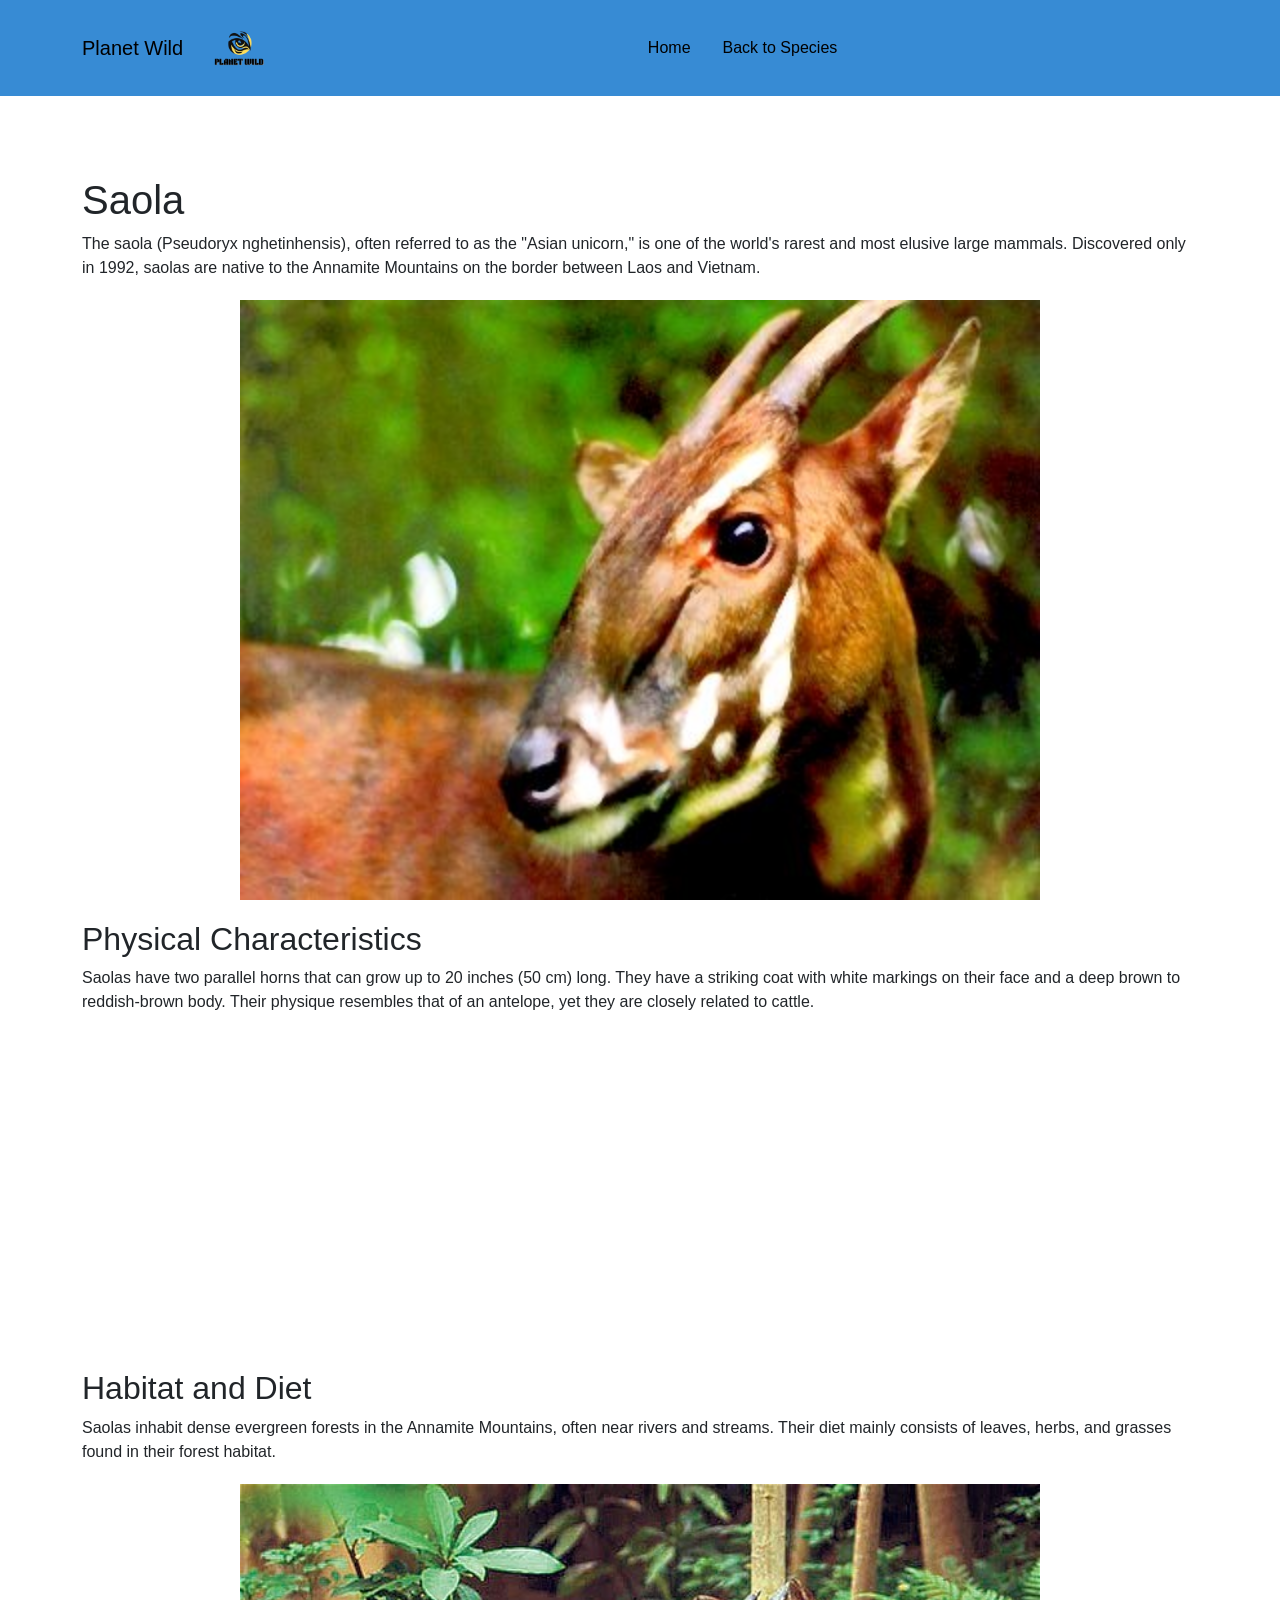
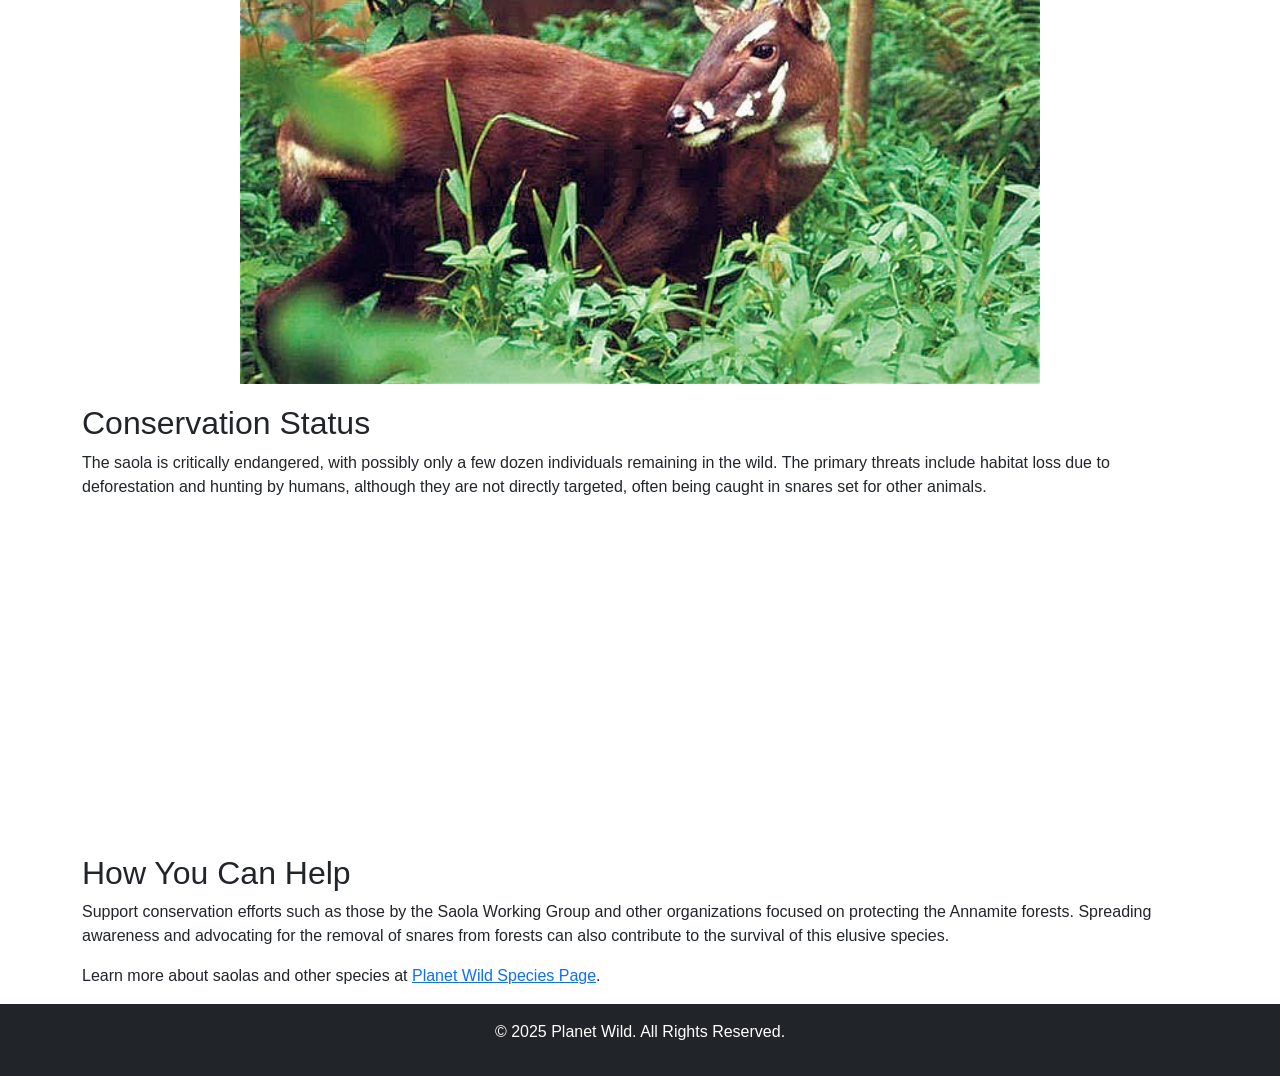
<file: Assignment 2(1) IMD318/saola.html>
<html lang="en">
<head>
    <meta charset="UTF-8">
    <meta name="viewport" content="width=device-width, initial-scale=1.0">
    <title>Saola - Planet Wild</title>
    <link href="https://cdn.jsdelivr.net/npm/bootstrap@5.3.0-alpha1/dist/css/bootstrap.min.css" rel="stylesheet">
    <style>
        body {
            font-family: 'Roboto', sans-serif;
            margin: 0; /* Remove any default margin */
        }

        nav {
            margin-bottom: 20px;
        }

        /* Set navbar to be sticky at the top with yellow background */
        header nav {
            background-color: rgb(55, 139, 212) !important; /* Change the background to yellow */
            position: fixed;  /* Fix navbar at the top */
            top: 0;  /* Top of the page */
            left: 0;
            width: 100%;  /* Ensure it spans the entire width */
            z-index: 1000;  /* Ensure navbar is on top of other content */
        }

        /* Style the navbar links */
        .navbar-brand, .nav-link {
            color: black !important;  /* Ensure the text is visible */
        }

        /* Change text color on hover */
        .navbar-dark .navbar-nav .nav-link:hover {
            color: orange !important;  /* Change text color on hover */
        }

        /* Adjust logo size */
        .navbar img {
            height: 60px;  /* Adjust height of the logo */
        }

        /* Adjust content's margin to prevent hiding under navbar */
        main {
            margin-top: 80px; /* Add space to prevent content from being hidden */
        }

        /* Style for images and videos */
        .media-container {
            text-align: center;
            margin: 20px 0;
        }

        .media-container img, .media-container video {
            width: 80%; /* Ensure images/videos fit within the container */
            max-width: 800px;
            height: auto;
        }
    </style>
</head>
<body>

    <header>
        <nav class="navbar navbar-expand-lg navbar-dark">
            <div class="container d-flex justify-content-center w-100">
                <a class="navbar-brand" href="index.html">Planet Wild</a>
                <img src="PLANET_WILD_2-removebg-preview.png" alt="Planet Wild Logo" class="me-2" style="height: 80px;">
                <div class="d-flex justify-content-center w-100">
                    <a class="nav-link text-white mx-3" href="index.html">Home</a>
                    <a class="nav-link text-white mx-3" href="index.html#species">Back to Species</a>
                </div>
            </div>
        </nav>
    </header>

    <main class="container">
        <h1>Saola</h1>
        <p>The saola (Pseudoryx nghetinhensis), often referred to as the "Asian unicorn," is one of the world's rarest and most elusive large mammals. Discovered only in 1992, saolas are native to the Annamite Mountains on the border between Laos and Vietnam.</p>

        <div class="media-container">
            <!-- Image of Saola -->
            <img src="saola.jpg" alt="Saola in its natural habitat">
        </div>

        <h2>Physical Characteristics</h2>
        <p>Saolas have two parallel horns that can grow up to 20 inches (50 cm) long. They have a striking coat with white markings on their face and a deep brown to reddish-brown body. Their physique resembles that of an antelope, yet they are closely related to cattle.</p>

        <div class="media-container">
            <!-- Video on Saola Physical Characteristics -->
	<div style="text-align: center;">
		<iframe width="560" height="315" src="https://www.youtube.com/embed/yibDtwOPFEE?si=rM5oaiF66tpCqVW-" title="YouTube video player" frameborder="0" allow="accelerometer; autoplay; clipboard-write; encrypted-media; gyroscope; picture-in-picture; web-share" referrerpolicy="strict-origin-when-cross-origin" allowfullscreen></iframe>
	</div>
        </div>

        <h2>Habitat and Diet</h2>
        <p>Saolas inhabit dense evergreen forests in the Annamite Mountains, often near rivers and streams. Their diet mainly consists of leaves, herbs, and grasses found in their forest habitat.</p>

        <div class="media-container">
            <!-- Image of Saola Habitat -->
            <img src="habitat_saola.jpeg" alt="Saola Habitat in the Annamite Mountains">
        </div>

        <h2>Conservation Status</h2>
        <p>The saola is critically endangered, with possibly only a few dozen individuals remaining in the wild. The primary threats include habitat loss due to deforestation and hunting by humans, although they are not directly targeted, often being caught in snares set for other animals.</p>

        <div class="media-container">
            <!-- Video on Saola Conservation Efforts -->
	<div style="text-align: center;">
		<iframe width="560" height="315" src="https://www.youtube.com/embed/6ejdkYJJOck?si=7KtOx-e6NJ-gljTv" title="YouTube video player" frameborder="0" allow="accelerometer; autoplay; clipboard-write; encrypted-media; gyroscope; picture-in-picture; web-share" referrerpolicy="strict-origin-when-cross-origin" allowfullscreen></iframe>
	</div>
        </div>

        <h2>How You Can Help</h2>
        <p>Support conservation efforts such as those by the Saola Working Group and other organizations focused on protecting the Annamite forests. Spreading awareness and advocating for the removal of snares from forests can also contribute to the survival of this elusive species.</p>

        <p>Learn more about saolas and other species at <a href="index.html#species">Planet Wild Species Page</a>.</p>
    </main>

    <footer class="bg-dark text-white text-center py-3">
        <p>&copy; 2025 Planet Wild. All Rights Reserved.</p>
    </footer>

    <script src="https://cdn.jsdelivr.net/npm/bootstrap@5.3.0-alpha1/dist/js/bootstrap.bundle.min.js"></script>
</body>
</html>
</file>
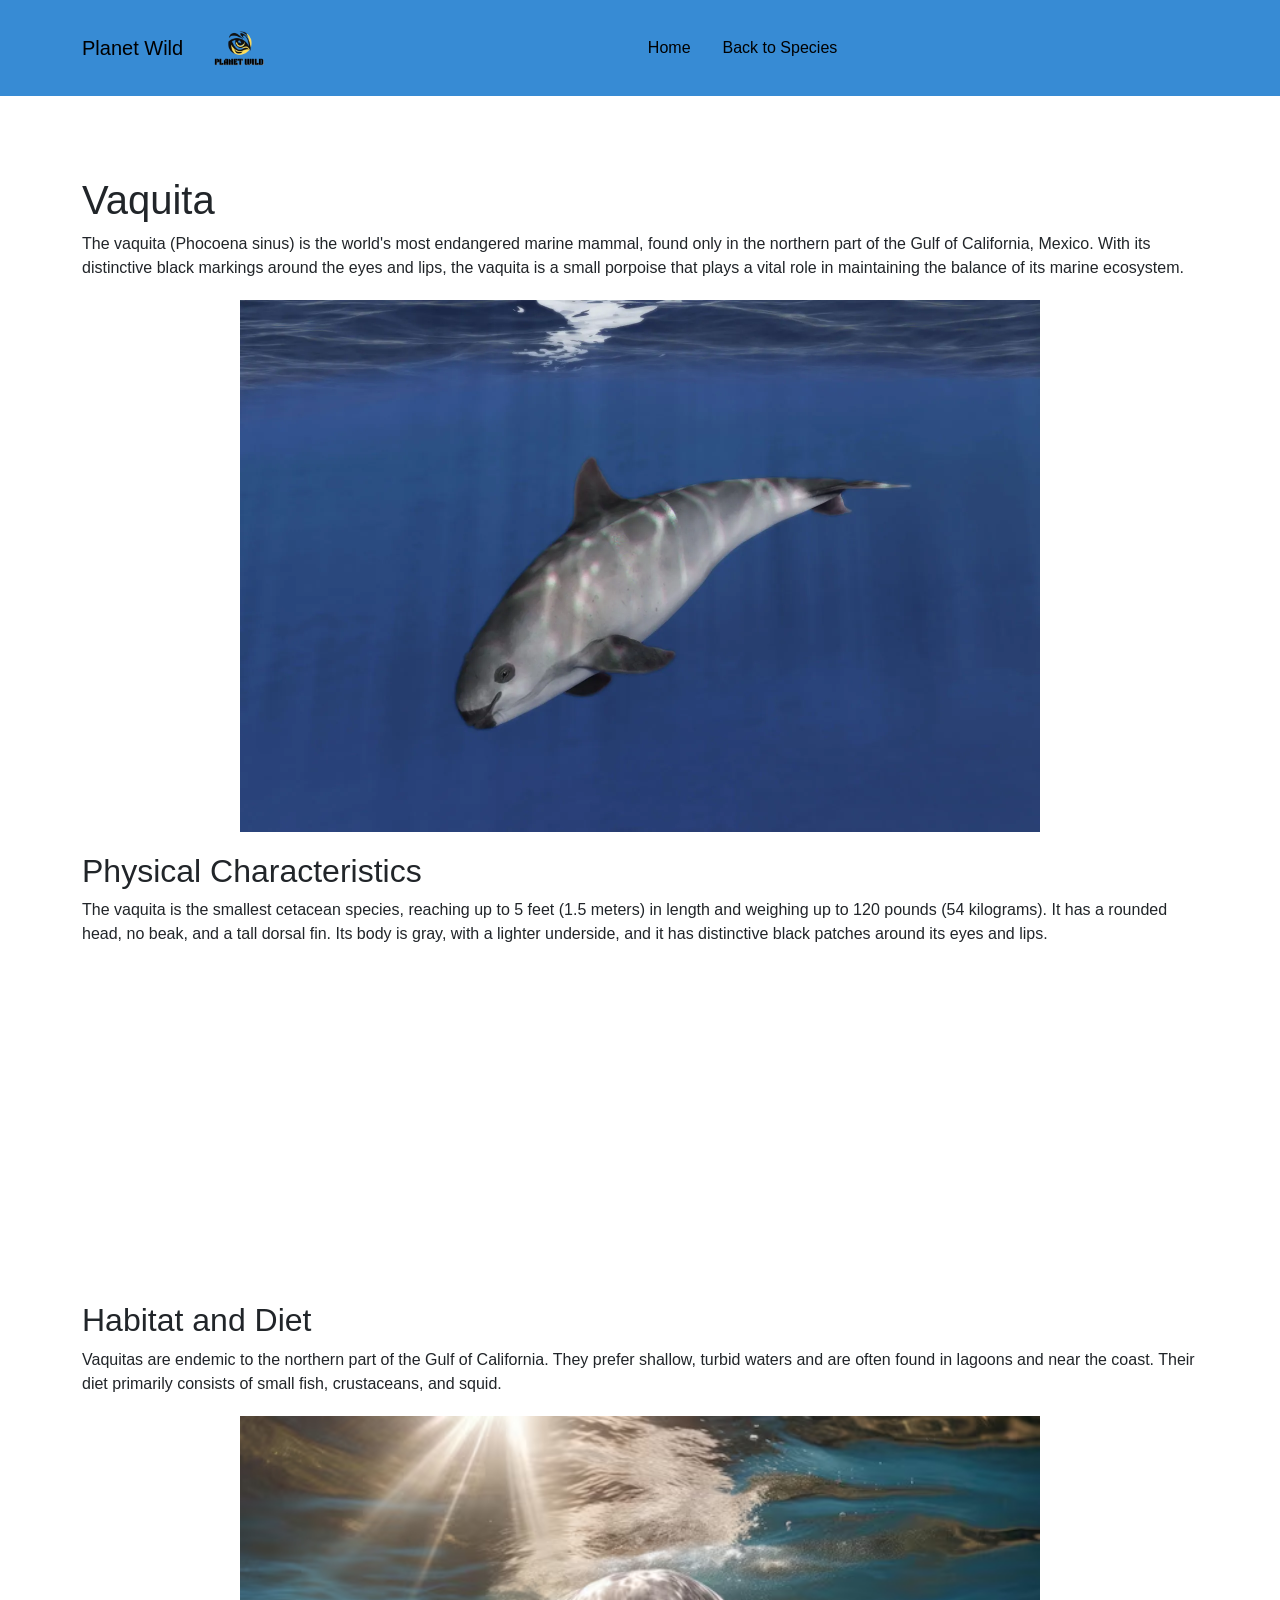
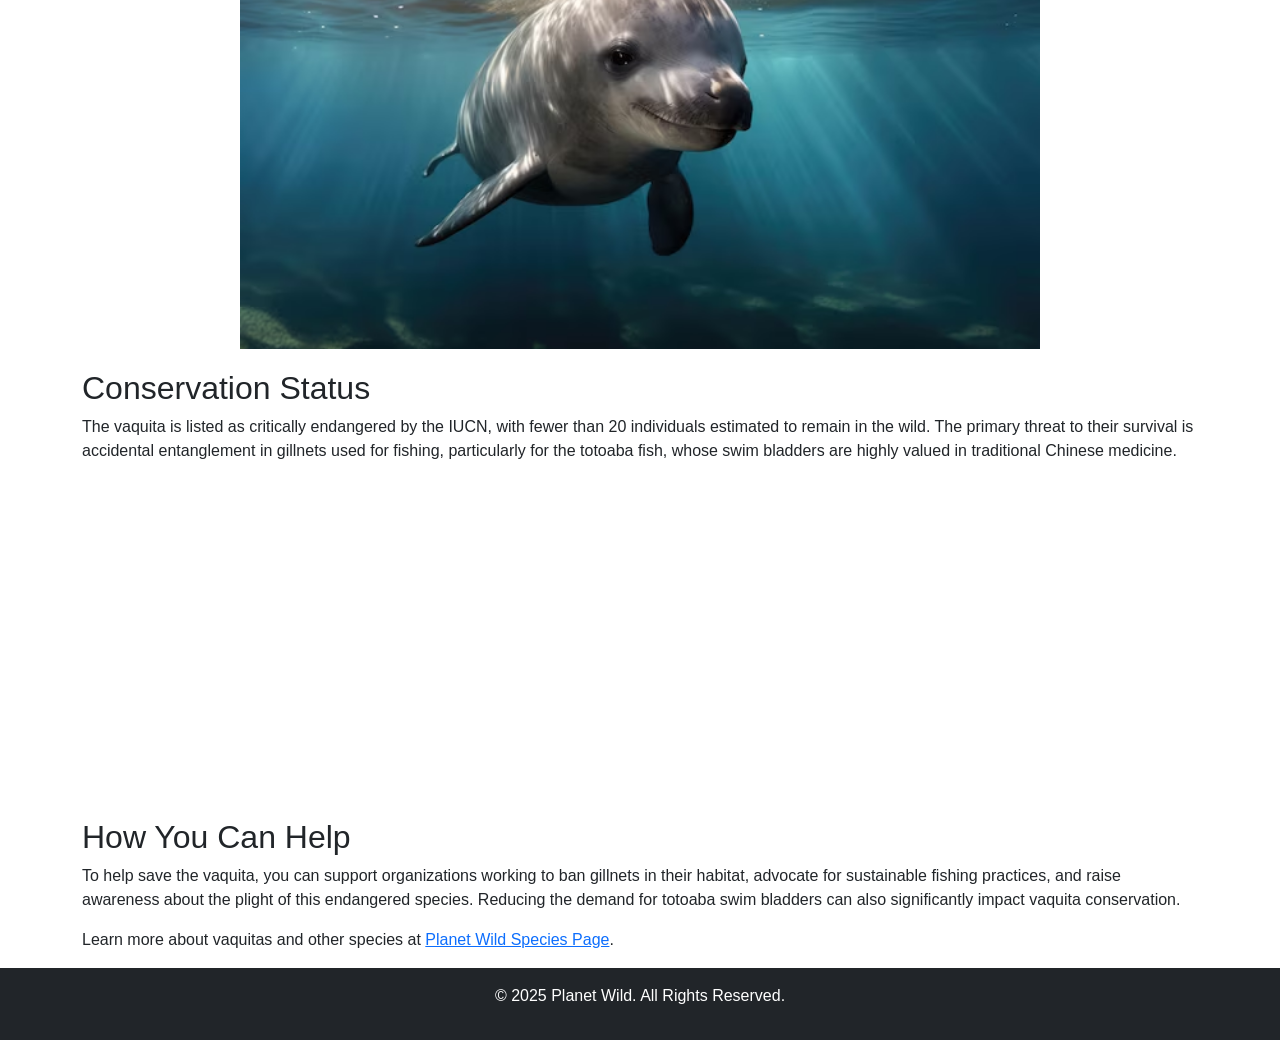
<file: Assignment 2(1) IMD318/vaquita.html>
<html lang="en">
<head>
    <meta charset="UTF-8">
    <meta name="viewport" content="width=device-width, initial-scale=1.0">
    <title>Vaquita - Planet Wild</title>
    <link href="https://cdn.jsdelivr.net/npm/bootstrap@5.3.0-alpha1/dist/css/bootstrap.min.css" rel="stylesheet">
    <style>
        body {
            font-family: 'Roboto', sans-serif;
            margin: 0; /* Remove any default margin */
        }

        nav {
            margin-bottom: 20px;
        }

        /* Set navbar to be sticky at the top with yellow background */
        header nav {
            background-color: rgb(55, 139, 212) !important; /* Change the background to yellow */
            position: fixed;  /* Fix navbar at the top */
            top: 0;  /* Top of the page */
            left: 0;
            width: 100%;  /* Ensure it spans the entire width */
            z-index: 1000;  /* Ensure navbar is on top of other content */
        }

        /* Style the navbar links */
        .navbar-brand, .nav-link {
            color: black !important;  /* Ensure the text is visible */
        }

        /* Change text color on hover */
        .navbar-dark .navbar-nav .nav-link:hover {
            color: orange !important;  /* Change text color on hover */
        }

        /* Adjust logo size */
        .navbar img {
            height: 60px;  /* Adjust height of the logo */
        }

        /* Adjust content's margin to prevent hiding under navbar */
        main {
            margin-top: 80px; /* Add space to prevent content from being hidden */
        }

        /* Style for images and videos */
        .media-container {
            text-align: center;
            margin: 20px 0;
        }

        .media-container img, .media-container video {
            width: 80%; /* Ensure images/videos fit within the container */
            max-width: 800px;
            height: auto;
        }
    </style>
</head>
<body>

    <header>
        <nav class="navbar navbar-expand-lg navbar-dark">
            <div class="container d-flex justify-content-center w-100">
                <a class="navbar-brand" href="index.html">Planet Wild</a>
                <img src="PLANET_WILD_2-removebg-preview.png" alt="Planet Wild Logo" class="me-2" style="height: 80px;">
                <div class="d-flex justify-content-center w-100">
                    <a class="nav-link text-white mx-3" href="index.html">Home</a>
                    <a class="nav-link text-white mx-3" href="index.html#species">Back to Species</a>
                </div>
            </div>
        </nav>
    </header>

    <main class="container">
        <h1>Vaquita</h1>
        <p>The vaquita (Phocoena sinus) is the world's most endangered marine mammal, found only in the northern part of the Gulf of California, Mexico. With its distinctive black markings around the eyes and lips, the vaquita is a small porpoise that plays a vital role in maintaining the balance of its marine ecosystem.</p>

        <div class="media-container">
            <!-- Image of Vaquita -->
            <img src="vaquita.webp" alt="Vaquita in the wild">
        </div>

        <h2>Physical Characteristics</h2>
        <p>The vaquita is the smallest cetacean species, reaching up to 5 feet (1.5 meters) in length and weighing up to 120 pounds (54 kilograms). It has a rounded head, no beak, and a tall dorsal fin. Its body is gray, with a lighter underside, and it has distinctive black patches around its eyes and lips.</p>

        <div class="media-container">
            <!-- Video on Vaquita Physical Characteristics -->
	<div style="text-align: center;">
		<iframe width="560" height="315" src="https://www.youtube.com/embed/COQF0ZI0yKY?si=MenqNrJsOBHVn5m-" title="YouTube video player" frameborder="0" allow="accelerometer; autoplay; clipboard-write; encrypted-media; gyroscope; picture-in-picture; web-share" referrerpolicy="strict-origin-when-cross-origin" allowfullscreen></iframe>
	</div>
        </div>

        <h2>Habitat and Diet</h2>
        <p>Vaquitas are endemic to the northern part of the Gulf of California. They prefer shallow, turbid waters and are often found in lagoons and near the coast. Their diet primarily consists of small fish, crustaceans, and squid.</p>

        <div class="media-container">
            <!-- Image of Vaquita Habitat -->
            <img src="habitat_vaquita.avif" alt="Vaquita Habitat in the Gulf of California">
        </div>

        <h2>Conservation Status</h2>
        <p>The vaquita is listed as critically endangered by the IUCN, with fewer than 20 individuals estimated to remain in the wild. The primary threat to their survival is accidental entanglement in gillnets used for fishing, particularly for the totoaba fish, whose swim bladders are highly valued in traditional Chinese medicine.</p>

        <div class="media-container">
            <!-- Video on Vaquita Conservation Efforts -->
	<div style="text-align: center;">
		<iframe width="560" height="315" src="https://www.youtube.com/embed/7xNGKiK6v24?si=6Ztf_CF-Yf-OxTeH" title="YouTube video player" frameborder="0" allow="accelerometer; autoplay; clipboard-write; encrypted-media; gyroscope; picture-in-picture; web-share" referrerpolicy="strict-origin-when-cross-origin" allowfullscreen></iframe>
	</div>
        </div>

        <h2>How You Can Help</h2>
        <p>To help save the vaquita, you can support organizations working to ban gillnets in their habitat, advocate for sustainable fishing practices, and raise awareness about the plight of this endangered species. Reducing the demand for totoaba swim bladders can also significantly impact vaquita conservation.</p>

        <p>Learn more about vaquitas and other species at <a href="index.html#species">Planet Wild Species Page</a>.</p>
    </main>

    <footer class="bg-dark text-white text-center py-3">
        <p>&copy; 2025 Planet Wild. All Rights Reserved.</p>
    </footer>

    <script src="https://cdn.jsdelivr.net/npm/bootstrap@5.3.0-alpha1/dist/js/bootstrap.bundle.min.js"></script>
</body>
</html>
</file>
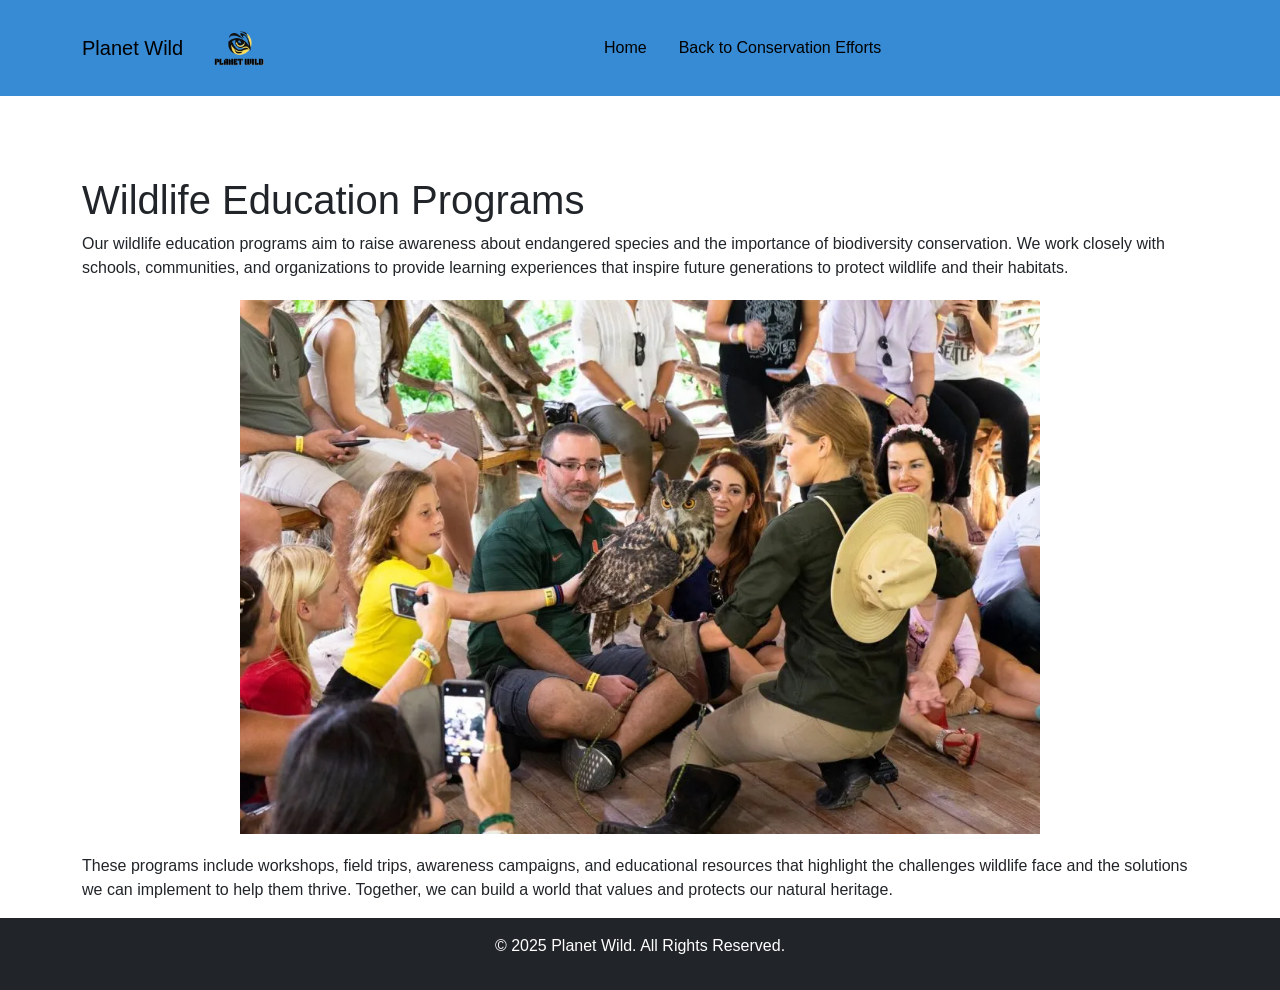
<file: Assignment 2(1) IMD318/wildlife education.html>
<html lang="en">
<head>
    <meta charset="UTF-8">
    <meta name="viewport" content="width=device-width, initial-scale=1.0">
    <title>Wildlife Education Programs - Planet Wild</title>
    <link href="https://cdn.jsdelivr.net/npm/bootstrap@5.3.0-alpha1/dist/css/bootstrap.min.css" rel="stylesheet">
    <style>
        body {
            font-family: 'Roboto', sans-serif;
            margin: 0;
        }

        nav {
            margin-bottom: 20px;
        }

        header nav {
            background-color: rgb(55, 139, 212) !important;
            position: fixed;
            top: 0;
            left: 0;
            width: 100%;
            z-index: 1000;
        }

        .navbar-brand, .nav-link {
            color: black !important;
        }

        .navbar-dark .navbar-nav .nav-link:hover {
            color: orange !important;
        }

        .navbar img {
            height: 60px;
        }

        main {
            margin-top: 80px;
        }

        .media-container {
            text-align: center;
            margin: 20px 0;
        }

        .media-container img {
            width: 80%;
            max-width: 800px;
            height: auto;
            cursor: pointer;
        }
    </style>
</head>
<body>

    <header>
        <nav class="navbar navbar-expand-lg navbar-dark">
            <div class="container d-flex justify-content-center w-100">
                <a class="navbar-brand" href="index.html">Planet Wild</a>
                <img src="PLANET_WILD_2-removebg-preview.png" alt="Planet Wild Logo" class="me-2" style="height: 80px;">
                <div class="d-flex justify-content-center w-100">
                    <a class="nav-link text-white mx-3" href="index.html">Home</a>
                    <a class="nav-link text-white mx-3" href="index.html#conservation">Back to Conservation Efforts</a>
                </div>
            </div>
        </nav>
    </header>

    <main class="container">
        <h1>Wildlife Education Programs</h1>
        <p>Our wildlife education programs aim to raise awareness about endangered species and the importance of biodiversity conservation. We work closely with schools, communities, and organizations to provide learning experiences that inspire future generations to protect wildlife and their habitats.</p>

        <div class="media-container">
            <a href="education-program-large.jpg" target="_blank">
                <img src="education.webp" alt="Wildlife Education" class="img-fluid">
            </a>
        </div>

        <p>These programs include workshops, field trips, awareness campaigns, and educational resources that highlight the challenges wildlife face and the solutions we can implement to help them thrive. Together, we can build a world that values and protects our natural heritage.</p>
    </main>

    <footer class="bg-dark text-white text-center py-3">
        <p>&copy; 2025 Planet Wild. All Rights Reserved.</p>
    </footer>

    <script src="https://cdn.jsdelivr.net/npm/bootstrap@5.3.0-alpha1/dist/js/bootstrap.bundle.min.js"></script>
</body>
</html>
</file>
